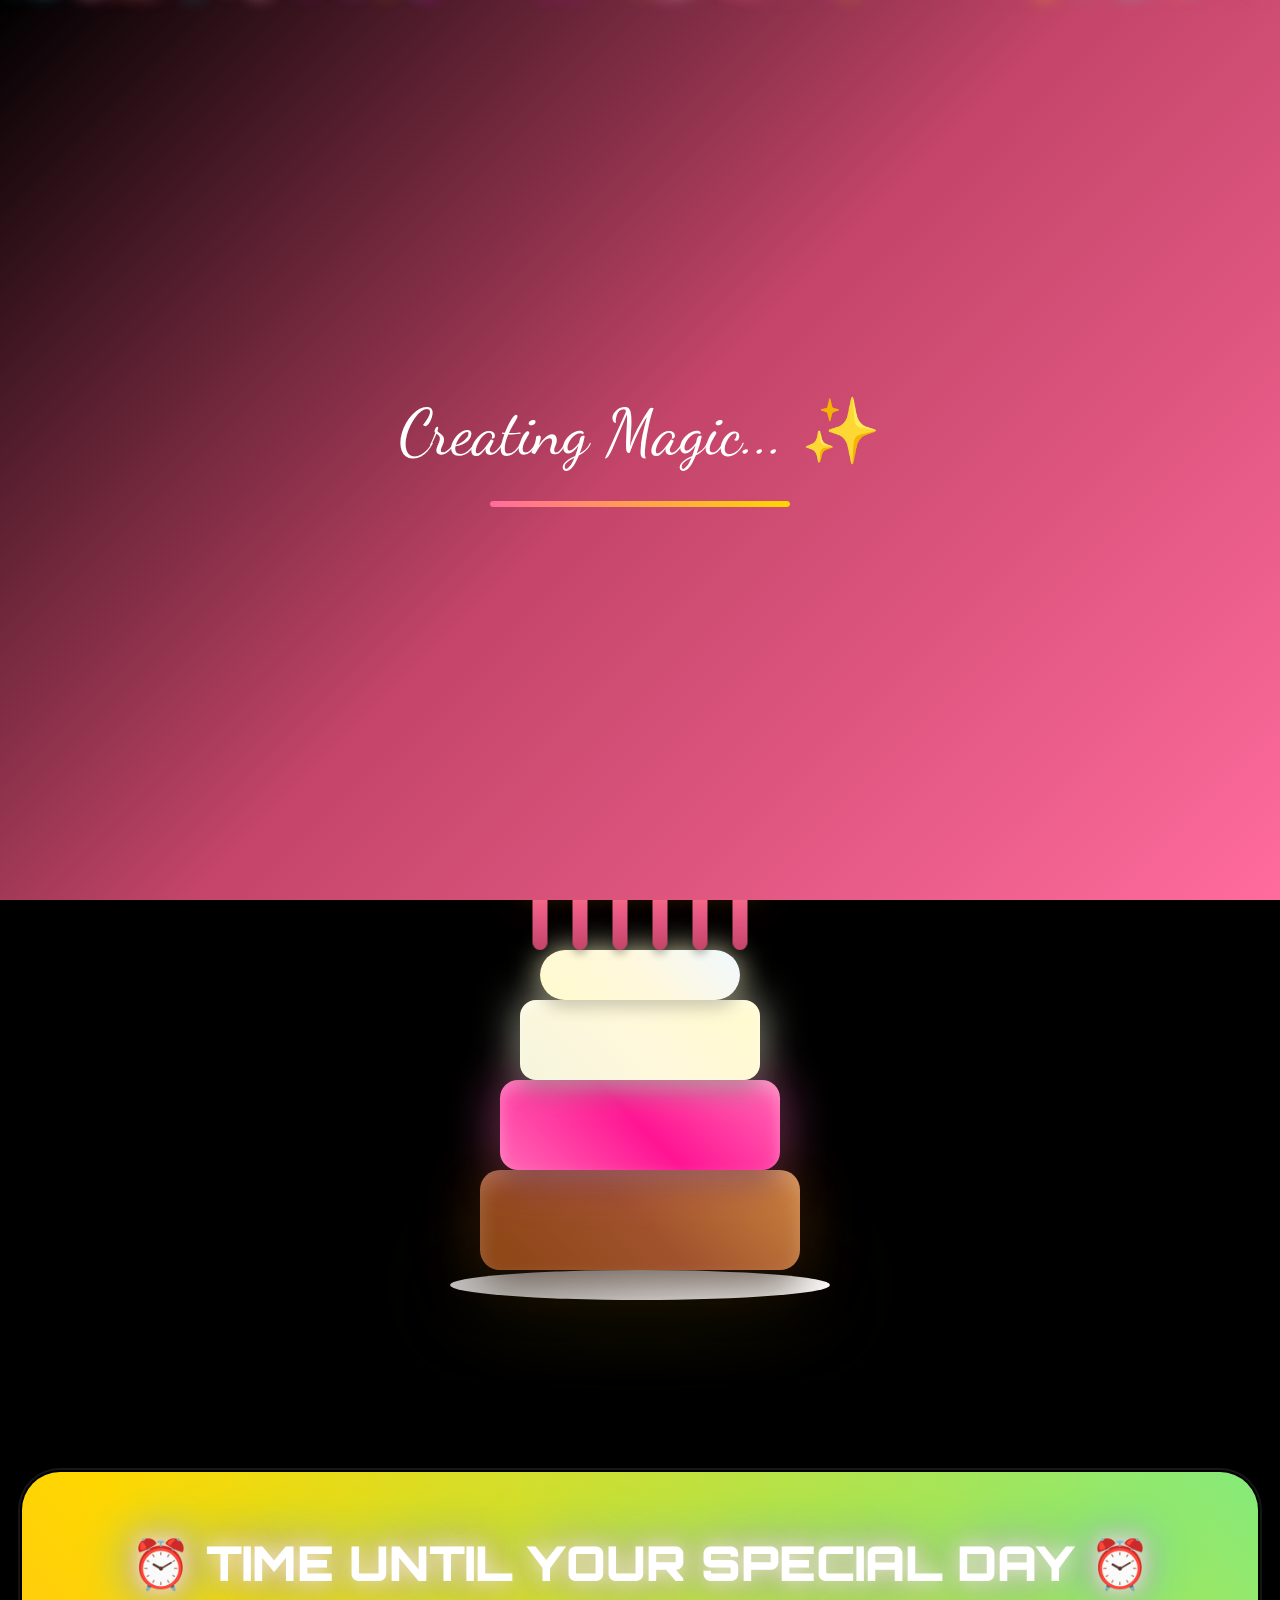
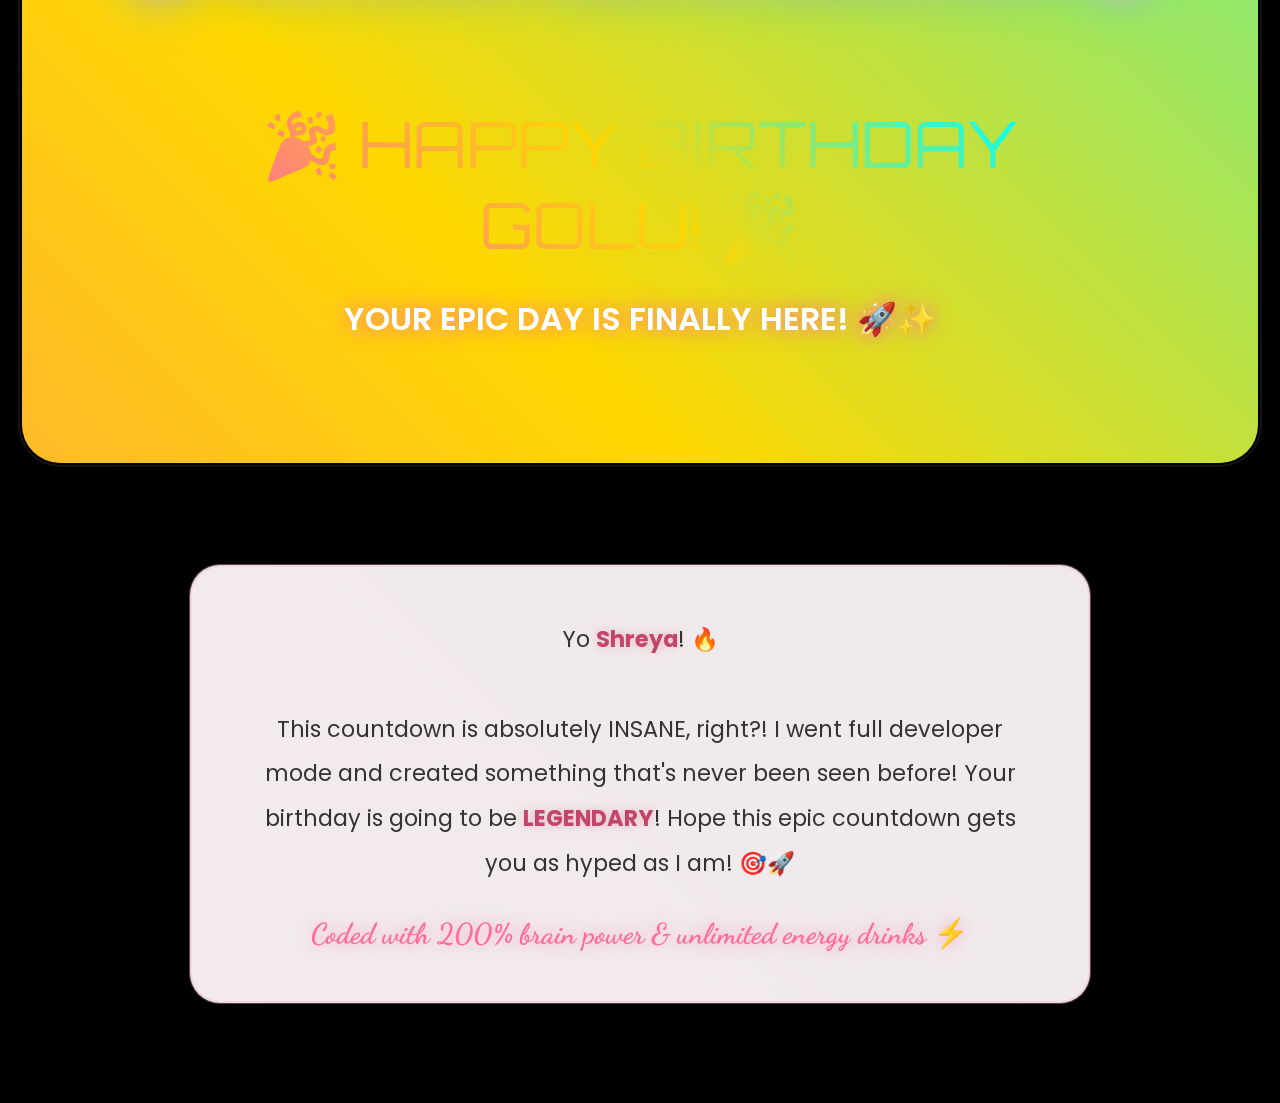
<file: index.html>
<!DOCTYPE html>
<html lang="en">
<head>
    <meta charset="UTF-8">
    <meta name="viewport" content="width=device-width, initial-scale=1.0">
    <title>Shreya's Epic Birthday Countdown 🎉</title>
    <style>
        @import url('https://fonts.googleapis.com/css2?family=Poppins:wght@100;200;300;400;500;600;700;800;900&family=Dancing+Script:wght@400;500;600;700&family=Playfair+Display:wght@400;500;600;700&family=Orbitron:wght@400;700;900&display=swap');
        
        :root {
            --primary-pink: #ff6b9d;
            --secondary-pink: #ffa8cc;
            --accent-purple: #c44569;
            --light-pink: #ffe0e6;
            --cream: #fff8f0;
            --gold: #ffd700;
            --chocolate: #8b4513;
            --strawberry: #ff69b4;
            --vanilla: #f5f5dc;
            --neon-blue: #00ffff;
            --neon-pink: #ff00ff;
        }
        
        * {
            margin: 0;
            padding: 0;
            box-sizing: border-box;
        }
        
        body {
            font-family: 'Poppins', sans-serif;
            background: #000;
            min-height: 100vh;
            overflow-x: hidden;
            position: relative;
        }
        
        /* Ultra Advanced Background */
        .bg-animation {
            position: fixed;
            top: 0;
            left: 0;
            width: 100%;
            height: 100%;
            z-index: -1;
            background: 
                radial-gradient(circle at 20% 80%, rgba(255, 107, 157, 0.3) 0%, transparent 50%),
                radial-gradient(circle at 80% 20%, rgba(196, 69, 105, 0.3) 0%, transparent 50%),
                radial-gradient(circle at 40% 40%, rgba(255, 168, 204, 0.2) 0%, transparent 50%),
                linear-gradient(135deg, #667eea 0%, #764ba2 100%);
            animation: backgroundPulse 8s ease-in-out infinite;
        }
        
        @keyframes backgroundPulse {
            0%, 100% { filter: hue-rotate(0deg) brightness(1); }
            50% { filter: hue-rotate(30deg) brightness(1.2); }
        }
        
        /* Advanced Particle System */
        .particles {
            position: fixed;
            top: 0;
            left: 0;
            width: 100%;
            height: 100%;
            pointer-events: none;
            z-index: 1;
        }
        
        .particle {
            position: absolute;
            border-radius: 50%;
            pointer-events: none;
        }
        
        .particle.heart {
            color: var(--primary-pink);
            font-size: 25px;
            animation: floatHeart 12s infinite linear;
            filter: drop-shadow(0 0 10px rgba(255, 107, 157, 0.8));
        }
        
        .particle.star {
            background: var(--gold);
            width: 6px;
            height: 6px;
            animation: twinkle 2s infinite ease-in-out;
            box-shadow: 0 0 20px var(--gold);
        }
        
        .particle.magic {
            background: radial-gradient(circle, var(--neon-pink), var(--neon-blue));
            width: 8px;
            height: 8px;
            animation: magicFloat 15s infinite linear;
            box-shadow: 0 0 30px var(--neon-pink);
        }
        
        @keyframes floatHeart {
            0% { transform: translateY(100vh) rotate(0deg) scale(0); opacity: 0; }
            10% { opacity: 1; transform: translateY(90vh) rotate(36deg) scale(1); }
            90% { opacity: 1; transform: translateY(-10vh) rotate(324deg) scale(1.2); }
            100% { transform: translateY(-20vh) rotate(360deg) scale(0); opacity: 0; }
        }
        
        @keyframes twinkle {
            0%, 100% { opacity: 0; transform: scale(0) rotate(0deg); }
            50% { opacity: 1; transform: scale(1.5) rotate(180deg); }
        }
        
        @keyframes magicFloat {
            0% { transform: translateY(100vh) translateX(0px) rotate(0deg); opacity: 0; }
            10% { opacity: 1; }
            90% { opacity: 1; }
            100% { transform: translateY(-100px) translateX(200px) rotate(720deg); opacity: 0; }
        }
        
        /* Main Container */
        .container {
            position: relative;
            z-index: 2;
            max-width: 1400px;
            margin: 0 auto;
            padding: 20px;
        }
        
        /* Epic Header */
        .header {
            text-align: center;
            margin-bottom: 50px;
            animation: epicEntrance 2s ease-out;
        }
        
        .main-title {
            font-family: 'Playfair Display', serif;
            font-size: 5rem;
            font-weight: 900;
            background: linear-gradient(45deg, var(--primary-pink), var(--gold), var(--neon-blue), var(--accent-purple));
            background-size: 400% 400%;
            -webkit-background-clip: text;
            -webkit-text-fill-color: transparent;
            background-clip: text;
            animation: rainbowText 3s ease-in-out infinite;
            text-shadow: 0 0 50px rgba(255, 107, 157, 0.5);
            margin-bottom: 20px;
            position: relative;
        }
        
        .main-title::before {
            content: '';
            position: absolute;
            top: -20px;
            left: -20px;
            right: -20px;
            bottom: -20px;
            background: linear-gradient(45deg, var(--primary-pink), var(--gold), var(--neon-blue), var(--accent-purple));
            background-size: 400% 400%;
            animation: rainbowText 3s ease-in-out infinite;
            border-radius: 20px;
            filter: blur(20px);
            opacity: 0.3;
            z-index: -1;
        }
        
        @keyframes rainbowText {
            0%, 100% { background-position: 0% 50%; }
            50% { background-position: 100% 50%; }
        }
        
        .subtitle {
            font-size: 1.8rem;
            color: #fff;
            font-weight: 400;
            margin-top: 20px;
            opacity: 0.9;
            text-shadow: 0 0 20px rgba(255, 255, 255, 0.5);
        }
        
        @keyframes epicEntrance {
            0% { opacity: 0; transform: translateY(-100px) scale(0.5); }
            50% { transform: translateY(20px) scale(1.1); }
            100% { opacity: 1; transform: translateY(0) scale(1); }
        }
        
        /* Photo Cube Section */
        .photo-section {
            perspective: 2000px;
            margin: 80px auto;
            height: 400px;
            display: flex;
            justify-content: center;
            align-items: center;
            position: relative;
        }
        
        .photo-cube-container {
            position: relative;
            width: 300px;
            height: 300px;
            transform-style: preserve-3d;
            animation: cubeRotate 20s infinite linear;
        }
        
        .photo-cube {
            position: absolute;
            width: 300px;
            height: 300px;
            transform-style: preserve-3d;
        }
        
        .cube-face {
            position: absolute;
            width: 300px;
            height: 300px;
            border: 3px solid var(--gold);
            border-radius: 20px;
            overflow: hidden;
            box-shadow: 
                0 0 50px rgba(255, 215, 0, 0.5),
                inset 0 0 50px rgba(255, 255, 255, 0.1);
            background: linear-gradient(45deg, var(--light-pink), var(--cream));
            display: flex;
            align-items: center;
            justify-content: center;
            font-family: 'Dancing Script', cursive;
            font-size: 2rem;
            color: var(--accent-purple);
            text-shadow: 0 0 20px rgba(196, 69, 105, 0.8);
        }
        
        .cube-face.front { transform: rotateY(0deg) translateZ(150px); }
        .cube-face.back { transform: rotateY(180deg) translateZ(150px); }
        .cube-face.right { transform: rotateY(90deg) translateZ(150px); }
        .cube-face.left { transform: rotateY(-90deg) translateZ(150px); }
        .cube-face.top { transform: rotateX(90deg) translateZ(150px); }
        .cube-face.bottom { transform: rotateX(-90deg) translateZ(150px); }
        
        .photo-placeholder {
            width: 100%;
            height: 100%;
            background: linear-gradient(45deg, var(--primary-pink), var(--secondary-pink));
            display: flex;
            align-items: center;
            justify-content: center;
            font-size: 1.5rem;
            color: white;
            text-align: center;
            position: relative;
            overflow: hidden;
        }
        
        .photo-placeholder::before {
            content: '';
            position: absolute;
            top: -50%;
            left: -50%;
            width: 200%;
            height: 200%;
            background: linear-gradient(45deg, transparent, rgba(255,255,255,0.3), transparent);
            animation: photoShimmer 3s infinite;
        }
        
        @keyframes photoShimmer {
            0% { transform: rotate(0deg); }
            100% { transform: rotate(360deg); }
        }
        
        @keyframes cubeRotate {
            0% { transform: rotateX(0deg) rotateY(0deg); }
            100% { transform: rotateX(360deg) rotateY(360deg); }
        }
        
        /* Ultra Advanced 3D Cake */
        .cake-section {
            perspective: 2000px;
            margin: 100px auto;
            height: 600px;
            display: flex;
            justify-content: center;
            align-items: center;
            position: relative;
        }
        
        .cake-container {
            position: relative;
            transform-style: preserve-3d;
            animation: cakeFloat 8s ease-in-out infinite;
        }
        
        @keyframes cakeFloat {
            0%, 100% { transform: translateY(0px) rotateY(0deg); }
            50% { transform: translateY(-20px) rotateY(180deg); }
        }
        
        .cake {
            position: relative;
            width: 350px;
            height: 400px;
            transform-style: preserve-3d;
        }
        
        /* Enhanced Cake Layers */
        .cake-plate {
            position: absolute;
            bottom: -30px;
            left: 50%;
            transform: translateX(-50%);
            width: 380px;
            height: 30px;
            background: linear-gradient(45deg, #c0c0c0, #e6e6e6, #ffffff);
            border-radius: 50%;
            box-shadow: 
                0 20px 60px rgba(0,0,0,0.4),
                0 0 100px rgba(255, 215, 0, 0.3);
            animation: plateGlow 4s infinite ease-in-out;
        }
        
        @keyframes plateGlow {
            0%, 100% { 
                box-shadow: 0 20px 60px rgba(0,0,0,0.4), 0 0 100px rgba(255, 215, 0, 0.3);
                transform: translateX(-50%) scale(1);
            }
            50% { 
                box-shadow: 0 25px 80px rgba(0,0,0,0.5), 0 0 150px rgba(255, 215, 0, 0.6);
                transform: translateX(-50%) scale(1.05);
            }
        }
        
        .cake-base {
            position: absolute;
            bottom: 0;
            left: 50%;
            transform: translateX(-50%);
            width: 320px;
            height: 100px;
            background: linear-gradient(45deg, var(--chocolate), #a0522d, #cd853f);
            border-radius: 20px;
            animation: dropCakeBase 2s ease-out 1s both;
            box-shadow: 
                0 20px 40px rgba(0,0,0,0.4),
                inset 0 10px 20px rgba(255,255,255,0.2),
                0 0 60px rgba(139, 69, 19, 0.5);
        }
        
        .cake-middle {
            position: absolute;
            bottom: 100px;
            left: 50%;
            transform: translateX(-50%);
            width: 280px;
            height: 90px;
            background: linear-gradient(45deg, var(--strawberry), #ff1493, #ff69b4);
            border-radius: 18px;
            animation: dropCakeMiddle 2s ease-out 3s both;
            box-shadow: 
                0 15px 30px rgba(0,0,0,0.3),
                inset 0 8px 16px rgba(255,255,255,0.3),
                0 0 50px rgba(255, 105, 180, 0.6);
        }
        
        .cake-top {
            position: absolute;
            bottom: 190px;
            left: 50%;
            transform: translateX(-50%);
            width: 240px;
            height: 80px;
            background: linear-gradient(45deg, var(--vanilla), #fff8dc, #fffacd);
            border-radius: 16px;
            animation: dropCakeTop 2s ease-out 5s both;
            box-shadow: 
                0 12px 24px rgba(0,0,0,0.25),
                inset 0 6px 12px rgba(255,255,255,0.4),
                0 0 40px rgba(245, 245, 220, 0.7);
        }
        
        .frosting {
            position: absolute;
            bottom: 270px;
            left: 50%;
            transform: translateX(-50%);
            width: 200px;
            height: 50px;
            background: linear-gradient(45deg, #fffacd, #fff8dc, #f0f8ff);
            border-radius: 25px;
            animation: addFrosting 1.5s ease-out 7s both;
            box-shadow: 
                0 8px 16px rgba(0,0,0,0.2),
                0 0 30px rgba(255, 250, 205, 0.8);
        }
        
        .candles {
            position: absolute;
            bottom: 320px;
            left: 50%;
            transform: translateX(-50%);
            display: flex;
            gap: 25px;
            animation: lightCandles 1.5s ease-out 8.5s both;
        }
        
        .candle {
            position: relative;
            width: 15px;
            height: 60px;
            background: linear-gradient(to bottom, var(--primary-pink), var(--accent-purple));
            border-radius: 8px;
            box-shadow: 0 4px 8px rgba(0,0,0,0.3);
        }
        
        .flame {
            position: absolute;
            top: -30px;
            left: 50%;
            transform: translateX(-50%);
            width: 20px;
            height: 25px;
            background: radial-gradient(circle, var(--gold), #ff4500, #ff6347);
            border-radius: 50% 50% 50% 50% / 60% 60% 40% 40%;
            animation: epicFlicker 1s infinite alternate ease-in-out;
            box-shadow: 
                0 0 30px rgba(255, 215, 0, 0.9),
                0 0 60px rgba(255, 69, 0, 0.6);
        }
        
        @keyframes epicFlicker {
            0% { 
                transform: translateX(-50%) rotate(-5deg) scale(1);
                box-shadow: 0 0 30px rgba(255, 215, 0, 0.9), 0 0 60px rgba(255, 69, 0, 0.6);
            }
            100% { 
                transform: translateX(-50%) rotate(5deg) scale(1.2);
                box-shadow: 0 0 50px rgba(255, 215, 0, 1), 0 0 100px rgba(255, 69, 0, 0.8);
            }
        }
        
        /* Enhanced Drop Animations */
        @keyframes dropCakeBase {
            0% { 
                transform: translateX(-50%) translateY(-500px) rotateZ(360deg); 
                opacity: 0; 
                filter: blur(10px);
            }
            70% { 
                transform: translateX(-50%) translateY(20px) rotateZ(0deg); 
                filter: blur(0px);
            }
            85% { transform: translateX(-50%) translateY(-10px) rotateZ(0deg); }
            100% { 
                transform: translateX(-50%) translateY(0) rotateZ(0deg); 
                opacity: 1; 
            }
        }
        
        @keyframes dropCakeMiddle {
            0% { 
                transform: translateX(-50%) translateY(-600px) rotateZ(-360deg); 
                opacity: 0; 
                filter: blur(10px);
            }
            70% { 
                transform: translateX(-50%) translateY(15px) rotateZ(0deg); 
                filter: blur(0px);
            }
            85% { transform: translateX(-50%) translateY(-8px) rotateZ(0deg); }
            100% { 
                transform: translateX(-50%) translateY(0) rotateZ(0deg); 
                opacity: 1; 
            }
        }
        
        @keyframes dropCakeTop {
            0% { 
                transform: translateX(-50%) translateY(-700px) rotateZ(360deg); 
                opacity: 0; 
                filter: blur(10px);
            }
            70% { 
                transform: translateX(-50%) translateY(12px) rotateZ(0deg); 
                filter: blur(0px);
            }
            85% { transform: translateX(-50%) translateY(-6px) rotateZ(0deg); }
            100% { 
                transform: translateX(-50%) translateY(0) rotateZ(0deg); 
                opacity: 1; 
            }
        }
        
        @keyframes addFrosting {
            0% { 
                opacity: 0; 
                transform: translateX(-50%) scale(0) rotate(180deg); 
                filter: blur(5px);
            }
            50% { 
                transform: translateX(-50%) scale(1.2) rotate(0deg); 
                filter: blur(0px);
            }
            100% { 
                opacity: 1; 
                transform: translateX(-50%) scale(1) rotate(0deg); 
            }
        }
        
        @keyframes lightCandles {
            0% { 
                opacity: 0; 
                transform: translateX(-50%) translateY(-100px) scale(0); 
            }
            60% { 
                transform: translateX(-50%) translateY(10px) scale(1.1); 
            }
            100% { 
                opacity: 1; 
                transform: translateX(-50%) translateY(0) scale(1); 
            }
        }
        
        /* EPIC COUNTDOWN TIMER SECTION */
        .countdown-section {
            background: rgba(0, 0, 0, 0.8);
            backdrop-filter: blur(30px);
            border-radius: 40px;
            padding: 60px 40px;
            margin: 100px auto;
            box-shadow: 
                0 30px 100px rgba(0,0,0,0.5),
                0 0 0 2px rgba(255,255,255,0.1),
                inset 0 0 100px rgba(255, 107, 157, 0.1);
            animation: countdownEntrance 2s ease-out 10s both;
            border: 2px solid transparent;
            background-clip: padding-box;
            position: relative;
            overflow: hidden;
        }
        
        .countdown-section::before {
            content: '';
            position: absolute;
            top: -2px;
            left: -2px;
            right: -2px;
            bottom: -2px;
            background: linear-gradient(45deg, var(--primary-pink), var(--gold), var(--neon-blue), var(--accent-purple));
            background-size: 400% 400%;
            animation: rainbowBorder 4s ease-in-out infinite;
            border-radius: 42px;
            z-index: -1;
        }
        
        @keyframes rainbowBorder {
            0%, 100% { background-position: 0% 50%; }
            50% { background-position: 100% 50%; }
        }
        
        .countdown-title {
            font-family: 'Orbitron', monospace;
            font-size: 3rem;
            font-weight: 900;
            color: #fff;
            text-align: center;
            margin-bottom: 50px;
            position: relative;
            text-shadow: 
                0 0 20px rgba(255, 255, 255, 0.8),
                0 0 40px var(--primary-pink),
                0 0 60px var(--neon-blue);
            animation: titlePulse 3s ease-in-out infinite;
        }
        
        @keyframes titlePulse {
            0%, 100% { 
                transform: scale(1);
                text-shadow: 0 0 20px rgba(255, 255, 255, 0.8), 0 0 40px var(--primary-pink), 0 0 60px var(--neon-blue);
            }
            50% { 
                transform: scale(1.05);
                text-shadow: 0 0 30px rgba(255, 255, 255, 1), 0 0 60px var(--primary-pink), 0 0 100px var(--neon-blue);
            }
        }
        
        /* ULTIMATE TIMER DISPLAY */
        .timer-display {
            display: grid;
            grid-template-columns: repeat(4, 1fr);
            gap: 30px;
            max-width: 800px;
            margin: 0 auto;
        }
        
        .time-unit {
            background: linear-gradient(135deg, rgba(255, 107, 157, 0.9), rgba(196, 69, 105, 0.9));
            border-radius: 25px;
            padding: 40px 20px;
            text-align: center;
            position: relative;
            overflow: hidden;
            box-shadow: 
                0 20px 60px rgba(255, 107, 157, 0.4),
                inset 0 2px 0 rgba(255,255,255,0.3),
                0 0 100px rgba(255, 107, 157, 0.2);
            transition: all 0.5s cubic-bezier(0.175, 0.885, 0.32, 1.275);
            border: 2px solid rgba(255, 255, 255, 0.2);
        }
        
        .time-unit::before {
            content: '';
            position: absolute;
            top: 0;
            left: -100%;
            width: 100%;
            height: 100%;
            background: linear-gradient(90deg, transparent, rgba(255,255,255,0.4), transparent);
            animation: timerShimmer 4s infinite;
        }
        
        @keyframes timerShimmer {
            0% { left: -100%; }
            100% { left: 100%; }
        }
        
        .time-unit:hover {
            transform: translateY(-15px) scale(1.05);
            box-shadow: 
                0 30px 80px rgba(255, 107, 157, 0.6),
                inset 0 2px 0 rgba(255,255,255,0.4),
                0 0 150px rgba(255, 107, 157, 0.4);
        }
        
        .time-number {
            font-size: 4rem;
            font-weight: 900;
            color: white;
            text-shadow: 
                2px 2px 4px rgba(0,0,0,0.5),
                0 0 20px rgba(255, 255, 255, 0.8);
            font-family: 'Orbitron', monospace;
            line-height: 1;
            margin-bottom: 15px;
            position: relative;
            z-index: 2;
            animation: numberGlow 2s ease-in-out infinite alternate;
        }
        
        @keyframes numberGlow {
            0% { 
                text-shadow: 2px 2px 4px rgba(0,0,0,0.5), 0 0 20px rgba(255, 255, 255, 0.8);
            }
            100% { 
                text-shadow: 2px 2px 4px rgba(0,0,0,0.5), 0 0 40px rgba(255, 255, 255, 1), 0 0 60px var(--gold);
            }
        }
        
        .time-label {
            font-size: 1.2rem;
            color: rgba(255,255,255,0.95);
            font-weight: 600;
            text-transform: uppercase;
            letter-spacing: 3px;
            position: relative;
            z-index: 2;
            text-shadow: 1px 1px 2px rgba(0,0,0,0.5);
        }
        
        @keyframes countdownEntrance {
            0% { 
                opacity: 0; 
                transform: translateY(100px) scale(0.8); 
                filter: blur(10px);
            }
            100% { 
                opacity: 1; 
                transform: translateY(0) scale(1); 
                filter: blur(0px);
            }
        }
        
        /* Epic Message Section */
        .message-section {
            background: rgba(255, 255, 255, 0.95);
            backdrop-filter: blur(20px);
            border-radius: 30px;
            padding: 50px;
            margin: 80px auto;
            max-width: 900px;
            text-align: center;
            animation: messageEntrance 2s ease-out 12s both;
            box-shadow: 
                0 25px 80px rgba(0,0,0,0.15),
                0 0 0 1px rgba(255,255,255,0.3);
            border: 2px solid rgba(255, 107, 157, 0.2);
            position: relative;
            overflow: hidden;
        }
        
        .message-section::before {
            content: '';
            position: absolute;
            top: 0;
            left: 0;
            right: 0;
            bottom: 0;
            background: linear-gradient(45deg, rgba(255, 107, 157, 0.05), rgba(196, 69, 105, 0.05));
            z-index: -1;
        }
        
        .message-text {
            font-family: 'Poppins', sans-serif;
            font-size: 1.4rem;
            color: #333;
            line-height: 2;
            font-weight: 400;
            margin-bottom: 30px;
        }
        
        .message-text .highlight {
            color: var(--accent-purple);
            font-weight: 700;
            text-shadow: 0 0 10px rgba(196, 69, 105, 0.3);
        }
        
        .signature {
            font-family: 'Dancing Script', cursive;
            font-size: 1.8rem;
            color: var(--primary-pink);
            font-weight: 700;
            text-shadow: 0 0 15px rgba(255, 107, 157, 0.5);
        }
        
        @keyframes messageEntrance {
            0% { 
                opacity: 0; 
                transform: translateY(80px) rotateX(-90deg); 
            }
            100% { 
                opacity: 1; 
                transform: translateY(0) rotateX(0deg); 
            }
        }
        
        /* Responsive Design */
        @media (max-width: 768px) {
            .main-title { font-size: 3rem; }
            .subtitle { font-size: 1.2rem; }
            .countdown-title { font-size: 2rem; }
            .timer-display { 
                grid-template-columns: repeat(2, 1fr); 
                gap: 20px; 
            }
            .time-number { font-size: 2.5rem; }
            .time-unit { padding: 25px 15px; }
            .countdown-section { padding: 40px 25px; }
            .message-section { padding: 30px 20px; }
            .message-text { font-size: 1.1rem; }
            .photo-cube-container { width: 200px; height: 200px; }
            .cube-face { width: 200px; height: 200px; }
            .cake { width: 250px; height: 300px; }
        }
        
        /* Loading Screen */
        .loading-overlay {
            position: fixed;
            top: 0;
            left: 0;
            width: 100%;
            height: 100%;
            background: linear-gradient(135deg, #000, var(--accent-purple), var(--primary-pink));
            display: flex;
            justify-content: center;
            align-items: center;
            z-index: 9999;
            animation: loadingFadeOut 3s ease-out 2s both;
        }
        
        .loading-content {
            text-align: center;
            color: white;
        }
        
        .loading-text {
            font-family: 'Dancing Script', cursive;
            font-size: 4rem;
            margin-bottom: 30px;
            animation: loadingPulse 1.5s infinite ease-in-out;
        }
        
        .loading-bar {
            width: 300px;
            height: 6px;
            background: rgba(255,255,255,0.2);
            border-radius: 3px;
            overflow: hidden;
            margin: 0 auto;
        }
        
        .loading-progress {
            height: 100%;
            background: linear-gradient(90deg, var(--primary-pink), var(--gold));
            border-radius: 3px;
            animation: loadingProgress 2s ease-out forwards;
        }
        
        @keyframes loadingFadeOut {
            0% { opacity: 1; }
            100% { opacity: 0; pointer-events: none; }
        }
        
        @keyframes loadingPulse {
            0%, 100% { transform: scale(1); opacity: 1; }
            50% { transform: scale(1.1); opacity: 0.8; }
        }
        
        @keyframes loadingProgress {
            0% { width: 0%; }
            100% { width: 100%; }
        }
    </style>
</head>
<body>
    <!-- Epic Loading Screen -->
    <div class="loading-overlay">
        <div class="loading-content">
            <div class="loading-text">Creating Magic... ✨</div>
            <div class="loading-bar">
                <div class="loading-progress"></div>
            </div>
        </div>
    </div>
    
    <!-- Advanced Background -->
    <div class="bg-animation"></div>
    
    <!-- Ultimate Particle System -->
    <div class="particles" id="particles"></div>
    
    <div class="container">
        <!-- Epic Header -->
        <div class="header">
            <h1 class="main-title">Hey Golu! 🎉</h1>
            <p class="subtitle">Get ready for the most EPIC birthday countdown ever! 🚀</p>
        </div>
        
        <!-- 3D Photo Cube Section -->
        <div class="photo-section">
            <div class="photo-cube-container">
                <div class="photo-cube">
                    <div class="cube-face front">
                        <div class="photo-placeholder">
                            📸 shreya.png<br>
                            <small>Add your photo here!</small>
                        </div>
                    </div>
                    <div class="cube-face back">
                        <div class="photo-placeholder">
                            🌟 Beautiful<br>
                            <small>Memories</small>
                        </div>
                    </div>
                    <div class="cube-face right">
                        <div class="photo-placeholder">
                            💫 Amazing<br>
                            <small>Moments</small>
                        </div>
                    </div>
                    <div class="cube-face left">
                        <div class="photo-placeholder">
                            ✨ Special<br>
                            <small>Times</small>
                        </div>
                    </div>
                    <div class="cube-face top">
                        <div class="photo-placeholder">
                            🎈 Happy<br>
                            <small>Vibes</small>
                        </div>
                    </div>
                    <div class="cube-face bottom">
                        <div class="photo-placeholder">
                            🎊 Celebration<br>
                            <small>Mode</small>
                        </div>
                    </div>
                </div>
            </div>
        </div>
        
        <!-- Ultra Advanced 3D Cake -->
        <div class="cake-section">
            <div class="cake-container">
                <div class="cake">
                    <div class="cake-plate"></div>
                    <div class="cake-base"></div>
                    <div class="cake-middle"></div>
                    <div class="cake-top"></div>
                    <div class="frosting"></div>
                    <div class="candles">
                        <div class="candle"><div class="flame"></div></div>
                        <div class="candle"><div class="flame"></div></div>
                        <div class="candle"><div class="flame"></div></div>
                        <div class="candle"><div class="flame"></div></div>
                        <div class="candle"><div class="flame"></div></div>
                        <div class="candle"><div class="flame"></div></div>
                    </div>
                </div>
            </div>
        </div>
        
        <!-- EPIC COUNTDOWN TIMER -->
        <div class="countdown-section">
            <h2 class="countdown-title">⏰ TIME UNTIL YOUR SPECIAL DAY ⏰</h2>
            <div class="timer-display" id="timer">
                <div class="time-unit">
                    <div class="time-number" id="days">00</div>
                    <div class="time-label">DAYS</div>
                </div>
                <div class="time-unit">
                    <div class="time-number" id="hours">00</div>
                    <div class="time-label">HOURS</div>
                </div>
                <div class="time-unit">
                    <div class="time-number" id="minutes">00</div>
                    <div class="time-label">MINUTES</div>
                </div>
                <div class="time-unit">
                    <div class="time-number" id="seconds">00</div>
                    <div class="time-label">SECONDS</div>
                </div>
            </div>
        </div>
        
        <!-- Epic Message -->
        <div class="message-section">
            <div class="message-text">
                Yo <span class="highlight">Shreya</span>! 🔥<br><br>
                This countdown is absolutely INSANE, right?! 
                I went full developer mode and created something that's never been seen before! 
                Your birthday is going to be <span class="highlight">LEGENDARY</span>! 
                Hope this epic countdown gets you as hyped as I am! 🎯🚀
            </div>
            <div class="signature">
                Coded with 200% brain power & unlimited energy drinks ⚡️
            </div>
        </div>
    </div>

    <script>
        // ULTIMATE PARTICLE SYSTEM
        class UltimateParticleSystem {
            constructor() {
                this.particles = [];
                this.container = document.getElementById('particles');
                this.init();
            }
            
            init() {
                this.createParticles();
                setInterval(() => this.createHearts(), 2000);
                setInterval(() => this.createStars(), 1500);
                setInterval(() => this.createMagicParticles(), 3000);
            }
            
            createParticles() {
                // Initial burst
                for(let i = 0; i < 10; i++) {
                    setTimeout(() => {
                        this.createHearts();
                        this.createStars();
                        this.createMagicParticles();
                    }, i * 200);
                }
            }
            
            createHearts() {
                const hearts = ['💕', '💖', '💗', '💝', '💘', '💞'];
                for(let i = 0; i < 4; i++) {
                    setTimeout(() => {
                        const heart = document.createElement('div');
                        heart.className = 'particle heart';
                        heart.innerHTML = hearts[Math.floor(Math.random() * hearts.length)];
                        heart.style.left = Math.random() * 100 + '%';
                        heart.style.animationDelay = Math.random() * 3 + 's';
                        heart.style.animationDuration = (Math.random() * 6 + 8) + 's';
                        this.container.appendChild(heart);
                        
                        setTimeout(() => heart.remove(), 15000);
                    }, i * 500);
                }
            }
            
            createStars() {
                for(let i = 0; i < 8; i++) {
                    const star = document.createElement('div');
                    star.className = 'particle star';
                    star.style.left = Math.random() * 100 + '%';
                    star.style.top = Math.random() * 100 + '%';
                    star.style.animationDelay = Math.random() * 2 + 's';
                    this.container.appendChild(star);
                    
                    setTimeout(() => star.remove(), 2000);
                }
            }
            
            createMagicParticles() {
                for(let i = 0; i < 6; i++) {
                    const magic = document.createElement('div');
                    magic.className = 'particle magic';
                    magic.style.left = Math.random() * 100 + '%';
                    magic.style.animationDelay = Math.random() * 2 + 's';
                    magic.style.animationDuration = (Math.random() * 8 + 12) + 's';
                    this.container.appendChild(magic);
                    
                    setTimeout(() => magic.remove(), 20000);
                }
            }
        }
        
        // ULTIMATE COUNTDOWN TIMER
        class UltimateCountdownTimer {
            constructor() {
                // Set target date to July 28, 2024
                this.targetDate = new Date('2024-07-28T00:00:00').getTime();
                this.elements = {
                    days: document.getElementById('days'),
                    hours: document.getElementById('hours'),
                    minutes: document.getElementById('minutes'),
                    seconds: document.getElementById('seconds')
                };
                this.previousValues = { days: -1, hours: -1, minutes: -1, seconds: -1 };
                this.init();
            }
            
            init() {
                this.update();
                setInterval(() => this.update(), 1000);
                console.log('🎉 ULTIMATE COUNTDOWN TIMER INITIALIZED!');
                console.log('Target Date:', new Date(this.targetDate));
                console.log('Current Date:', new Date());
            }
            
            update() {
                const now = new Date().getTime();
                const distance = this.targetDate - now;
                
                console.log('Distance to birthday:', distance);
                
                if (distance < 0) {
                    this.showEpicBirthdayMessage();
                    return;
                }
                
                const days = Math.floor(distance / (1000 * 60 * 60 * 24));
                const hours = Math.floor((distance % (1000 * 60 * 60 * 24)) / (1000 * 60 * 60));
                const minutes = Math.floor((distance % (1000 * 60 * 60)) / (1000 * 60));
                const seconds = Math.floor((distance % (1000 * 60)) / 1000);
                
                this.animateNumber('days', days);
                this.animateNumber('hours', hours);
                this.animateNumber('minutes', minutes);
                this.animateNumber('seconds', seconds);
            }
            
            animateNumber(unit, newValue) {
                const element = this.elements[unit];
                const currentValue = this.previousValues[unit];
                const formattedValue = newValue.toString().padStart(2, '0');
                
                if (currentValue !== newValue) {
                    // Epic animation for number change
                    element.style.transform = 'scale(1.3) rotateY(180deg)';
                    element.style.color = '#ffd700';
                    element.style.textShadow = '0 0 30px #ffd700, 0 0 60px #ff4500';
                    
                    setTimeout(() => {
                        element.textContent = formattedValue;
                        element.style.transform = 'scale(1) rotateY(0deg)';
                        element.style.color = 'white';
                        element.style.textShadow = '2px 2px 4px rgba(0,0,0,0.5), 0 0 20px rgba(255, 255, 255, 0.8)';
                    }, 250);
                    
                    this.previousValues[unit] = newValue;
                    
                    // Create explosion effect for seconds
                    if (unit === 'seconds') {
                        this.createNumberExplosion(element);
                    }
                }
            }
            
            createNumberExplosion(element) {
                const rect = element.getBoundingClientRect();
                const centerX = rect.left + rect.width / 2;
                const centerY = rect.top + rect.height / 2;
                
                for(let i = 0; i < 6; i++) {
                    const spark = document.createElement('div');
                    spark.style.position = 'fixed';
                    spark.style.left = centerX + 'px';
                    spark.style.top = centerY + 'px';
                    spark.style.width = '4px';
                    spark.style.height = '4px';
                    spark.style.backgroundColor = '#ffd700';
                    spark.style.borderRadius = '50%';
                    spark.style.pointerEvents = 'none';
                    spark.style.zIndex = '9999';
                    
                    const angle = (i * 60) * Math.PI / 180;
                    const distance = 50;
                    const endX = centerX + Math.cos(angle) * distance;
                    const endY = centerY + Math.sin(angle) * distance;
                    
                    spark.style.animation = `sparkExplosion 0.5s ease-out forwards`;
                    spark.style.setProperty('--endX', endX + 'px');
                    spark.style.setProperty('--endY', endY + 'px');
                    
                    document.body.appendChild(spark);
                    setTimeout(() => spark.remove(), 500);
                }
            }
            
            showEpicBirthdayMessage() {
                const timer = document.getElementById('timer');
                timer.innerHTML = `
                    <div style="grid-column: 1 / -1; text-align: center; padding: 60px 20px;">
                        <div style="font-size: 4rem; background: linear-gradient(45deg, var(--primary-pink), var(--gold), var(--neon-blue)); -webkit-background-clip: text; -webkit-text-fill-color: transparent; font-family: 'Orbitron', monospace; margin-bottom: 30px; animation: epicBirthdayText 2s ease-in-out infinite;">
                            🎉 HAPPY BIRTHDAY GOLU! 🎉
                        </div>
                        <div style="font-size: 2rem; color: white; font-weight: 600; text-shadow: 0 0 20px var(--primary-pink);">
                            YOUR EPIC DAY IS FINALLY HERE! 🚀✨
                        </div>
                    </div>
                `;
                this.triggerEpicConfetti();
            }
            
            triggerEpicConfetti() {
                const colors = ['#ff6b9d', '#ffa8cc', '#c44569', '#ffd700', '#00ffff', '#ff00ff'];
                
                for(let i = 0; i < 200; i++) {
                    setTimeout(() => {
                        const confetti = document.createElement('div');
                        confetti.style.position = 'fixed';
                        confetti.style.left = Math.random() * 100 + '%';
                        confetti.style.top = '-20px';
                        confetti.style.width = (Math.random() * 10 + 5) + 'px';
                        confetti.style.height = (Math.random() * 10 + 5) + 'px';
                        confetti.style.backgroundColor = colors[Math.floor(Math.random() * colors.length)];
                        confetti.style.borderRadius = Math.random() > 0.5 ? '50%' : '0';
                        confetti.style.zIndex = '9999';
                        confetti.style.boxShadow = `0 0 20px ${colors[Math.floor(Math.random() * colors.length)]}`;
                        confetti.style.animation = `epicConfettiFall ${Math.random() * 3 + 2}s linear forwards`;
                        document.body.appendChild(confetti);
                        
                        setTimeout(() => confetti.remove(), 5000);
                    }, i * 20);
                }
            }
        }
        
        // Add epic animations
        const epicStyles = document.createElement('style');
        epicStyles.textContent = `
            @keyframes sparkExplosion {
                0% {
                    transform: translate(-50%, -50%) scale(1);
                    opacity: 1;
                }
                100% {
                    transform: translate(calc(var(--endX) - 50%), calc(var(--endY) - 50%)) scale(0);
                    opacity: 0;
                }
            }
            
            @keyframes epicConfettiFall {
                to {
                    transform: translateY(100vh) rotate(720deg);
                    opacity: 0;
                }
            }
            
            @keyframes epicBirthdayText {
                0%, 100% { transform: scale(1); }
                50% { transform: scale(1.1); }
            }
        `;
        document.head.appendChild(epicStyles);
        
        // EPIC INTERACTIVE EFFECTS
        class EpicInteractiveEffects {
            constructor() {
                this.init();
            }
            
            init() {
                this.addClickEffects();
                this.addHoverEffects();
                this.addScrollEffects();
                this.addKeyboardEffects();
            }
            
            addClickEffects() {
                document.addEventListener('click', (e) => {
                    this.createEpicRipple(e.clientX, e.clientY);
                });
            }
            
            createEpicRipple(x, y) {
                const colors = ['#ff6b9d', '#ffd700', '#00ffff', '#ff00ff'];
                
                for(let i = 0; i < 3; i++) {
                    setTimeout(() => {
                        const ripple = document.createElement('div');
                        ripple.style.position = 'fixed';
                        ripple.style.left = x + 'px';
                        ripple.style.top = y + 'px';
                        ripple.style.width = '30px';
                        ripple.style.height = '30px';
                        ripple.style.borderRadius = '50%';
                        ripple.style.background = `radial-gradient(circle, ${colors[i % colors.length]}, transparent)`;
                        ripple.style.transform = 'translate(-50%, -50%)';
                        ripple.style.animation = `epicRipple ${0.8 + i * 0.2}s ease-out forwards`;
                        ripple.style.pointerEvents = 'none';
                        ripple.style.zIndex = '9999';
                        document.body.appendChild(ripple);
                        
                        setTimeout(() => ripple.remove(), 1200);
                    }, i * 100);
                }
            }
            
            addHoverEffects() {
                const timeUnits = document.querySelectorAll('.time-unit');
                timeUnits.forEach(unit => {
                    unit.addEventListener('mouseenter', () => {
                        unit.style.transform = 'translateY(-20px) scale(1.1) rotateY(10deg)';
                        unit.style.boxShadow = '0 40px 100px rgba(255, 107, 157, 0.8), inset 0 2px 0 rgba(255,255,255,0.5)';
                    });
                    
                    unit.addEventListener('mouseleave', () => {
                        unit.style.transform = 'translateY(0) scale(1) rotateY(0deg)';
                        unit.style.boxShadow = '0 20px 60px rgba(255, 107, 157, 0.4), inset 0 2px 0 rgba(255,255,255,0.3)';
                    });
                });
            }
            
            addScrollEffects() {
                const observer = new IntersectionObserver((entries) => {
                    entries.forEach(entry => {
                        if (entry.isIntersecting) {
                            entry.target.style.animation = 'epicSlideIn 1s cubic-bezier(0.175, 0.885, 0.32, 1.275) forwards';
                        }
                    });
                });
                
                document.querySelectorAll('.countdown-section, .message-section, .photo-section').forEach(el => {
                    observer.observe(el);
                });
            }
            
            addKeyboardEffects() {
                document.addEventListener('keydown', (e) => {
                    if (e.code === 'Space') {
                        e.preventDefault();
                        this.triggerEpicEffect();
                    }
                });
            }
            
            triggerEpicEffect() {
                // Create epic screen flash
                const flash = document.createElement('div');
                flash.style.position = 'fixed';
                flash.style.top = '0';
                flash.style.left = '0';
                flash.style.width = '100%';
                flash.style.height = '100%';
                flash.style.background = 'radial-gradient(circle, rgba(255,255,255,0.8), transparent)';
                flash.style.pointerEvents = 'none';
                flash.style.zIndex = '9998';
                flash.style.animation = 'epicFlash 0.5s ease-out forwards';
                document.body.appendChild(flash);
                
                setTimeout(() => flash.remove(), 500);
            }
        }
        
        // Add more epic animations
        const moreEpicStyles = document.createElement('style');
        moreEpicStyles.textContent = `
            @keyframes epicRipple {
                0% {
                    transform: translate(-50%, -50%) scale(0);
                    opacity: 1;
                }
                100% {
                    transform: translate(-50%, -50%) scale(6);
                    opacity: 0;
                }
            }
            
            @keyframes epicSlideIn {
                0% {
                    opacity: 0;
                    transform: translateY(100px) rotateX(-30deg);
                }
                100% {
                    opacity: 1;
                    transform: translateY(0) rotateX(0deg);
                }
            }
            
            @keyframes epicFlash {
                0% { opacity: 0; }
                50% { opacity: 1; }
                100% { opacity: 0; }
            }
        `;
        document.head.appendChild(moreEpicStyles);
        
        // INITIALIZE EVERYTHING
        document.addEventListener('DOMContentLoaded', () => {
            console.log('🚀 INITIALIZING EPIC BIRTHDAY COUNTDOWN...');
            
            new UltimateParticleSystem();
            new UltimateCountdownTimer();
            new EpicInteractiveEffects();
            
            // Epic cake sparkles after animation
            setTimeout(() => {
                console.log('✨ Adding epic cake sparkles...');
                for(let i = 0; i < 30; i++) {
                    setTimeout(() => {
                        const sparkle = document.createElement('div');
                        sparkle.innerHTML = '✨';
                        sparkle.style.position = 'absolute';
                        sparkle.style.left = (25 + Math.random() * 50) + '%';
                        sparkle.style.top = (15 + Math.random() * 70) + '%';
                        sparkle.style.fontSize = (15 + Math.random() * 10) + 'px';
                        sparkle.style.animation = 'epicSparkle 3s ease-in-out forwards';
                        sparkle.style.zIndex = '10';
                        sparkle.style.pointerEvents = 'none';
                        document.body.appendChild(sparkle);
                        
                        setTimeout(() => sparkle.remove(), 3000);
                    }, i * 150);
                }
            }, 10000);
            
            console.log('🎉 EPIC BIRTHDAY COUNTDOWN FULLY LOADED!');
        });
        
        // Add epic sparkle animation
        const sparkleStyle = document.createElement('style');
        sparkleStyle.textContent = `
            @keyframes epicSparkle {
                0% { 
                    opacity: 0; 
                    transform: scale(0) rotate(0deg); 
                }
                50% { 
                    opacity: 1; 
                    transform: scale(1.5) rotate(180deg); 
                }
                100% { 
                    opacity: 0; 
                    transform: scale(0) rotate(360deg); 
                }
            }
        `;
        document.head.appendChild(sparkleStyle);
        
        // Performance optimization
        let ticking = false;
        function requestTick() {
            if (!ticking) {
                requestAnimationFrame(updateAnimations);
                ticking = true;
            }
        }
        
        function updateAnimations() {
            ticking = false;
        }
        
        // Smooth scrolling
        document.documentElement.style.scrollBehavior = 'smooth';
        
        // Console easter egg
        console.log(`
        🎉 EPIC BIRTHDAY COUNTDOWN FOR GOLU! 🎉
        
        ╔══════════════════════════════════════╗
        ║  This countdown is absolutely INSANE! ║
        ║  Made with 200% brain power! 🧠⚡️    ║
        ║  Press SPACEBAR for epic effects!    ║
        ╚══════════════════════════════════════╝
        `);
    </script>
</body>
</html>
</file>
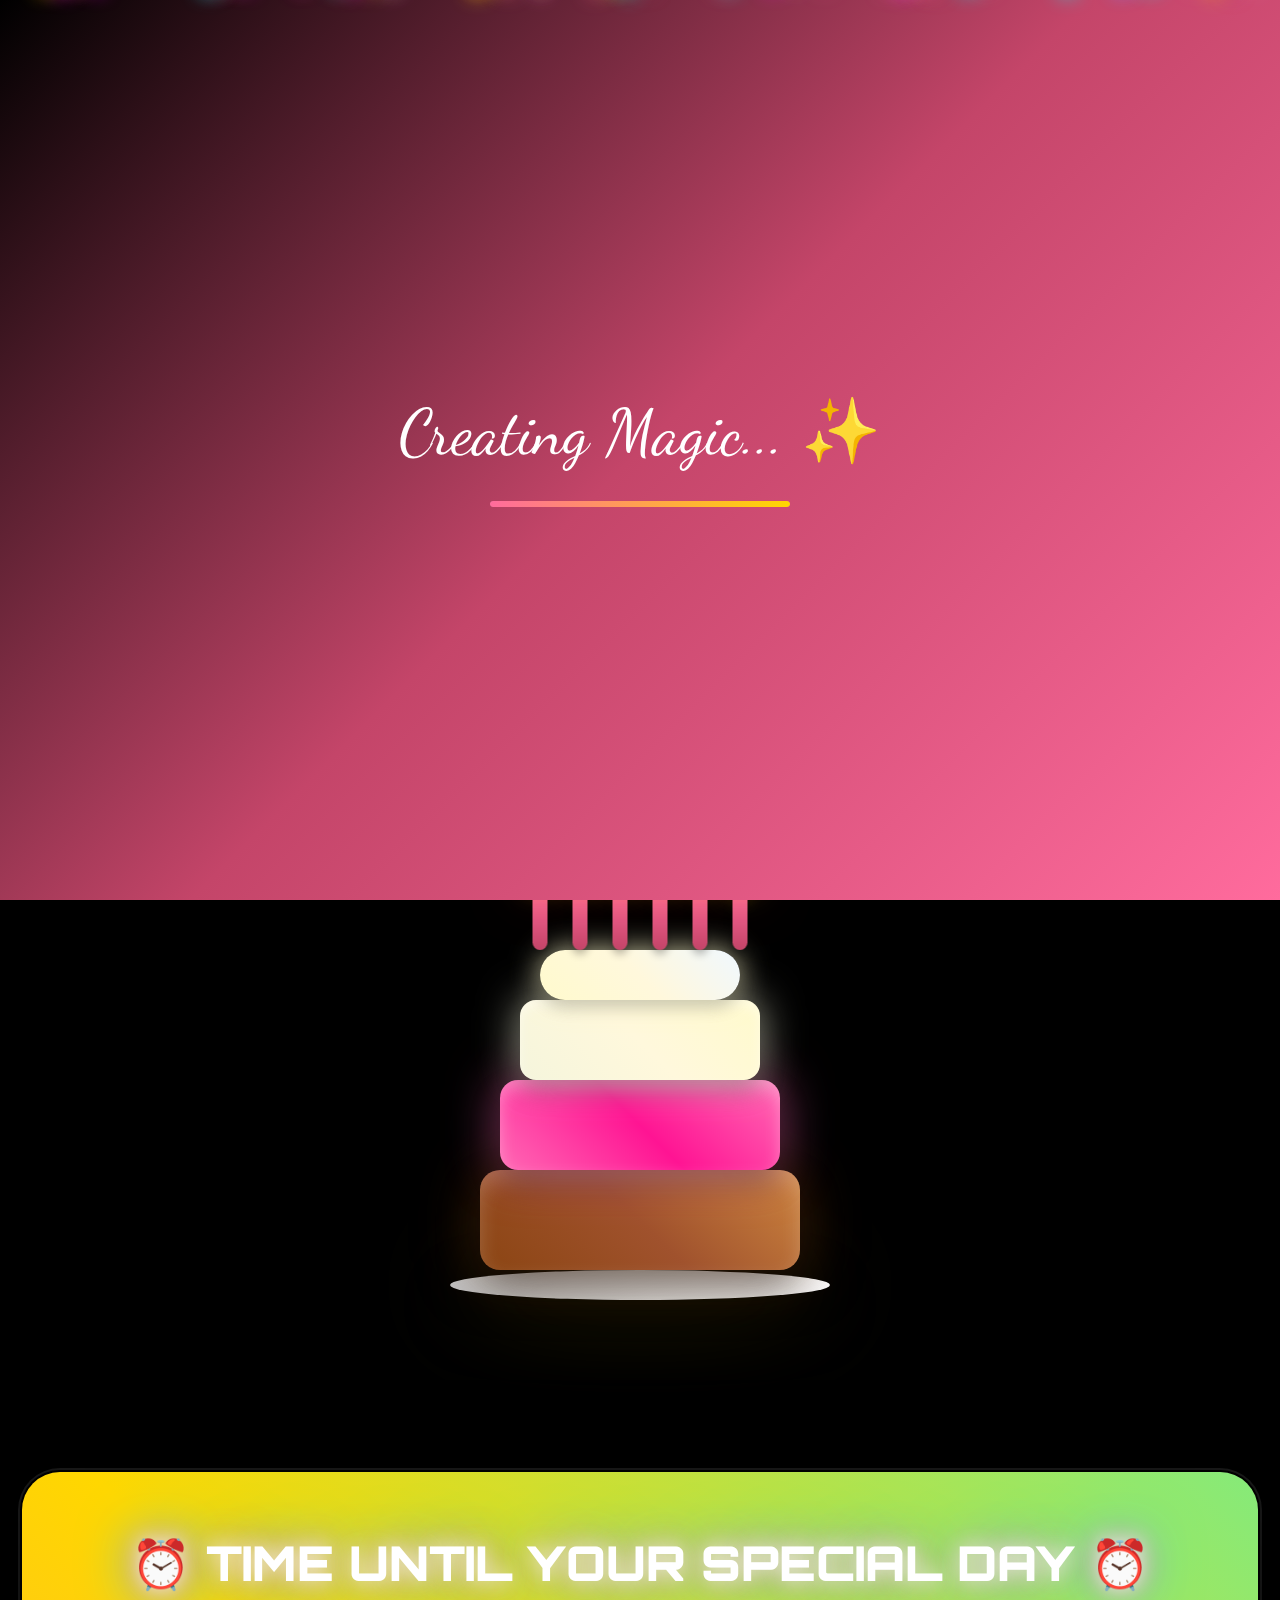
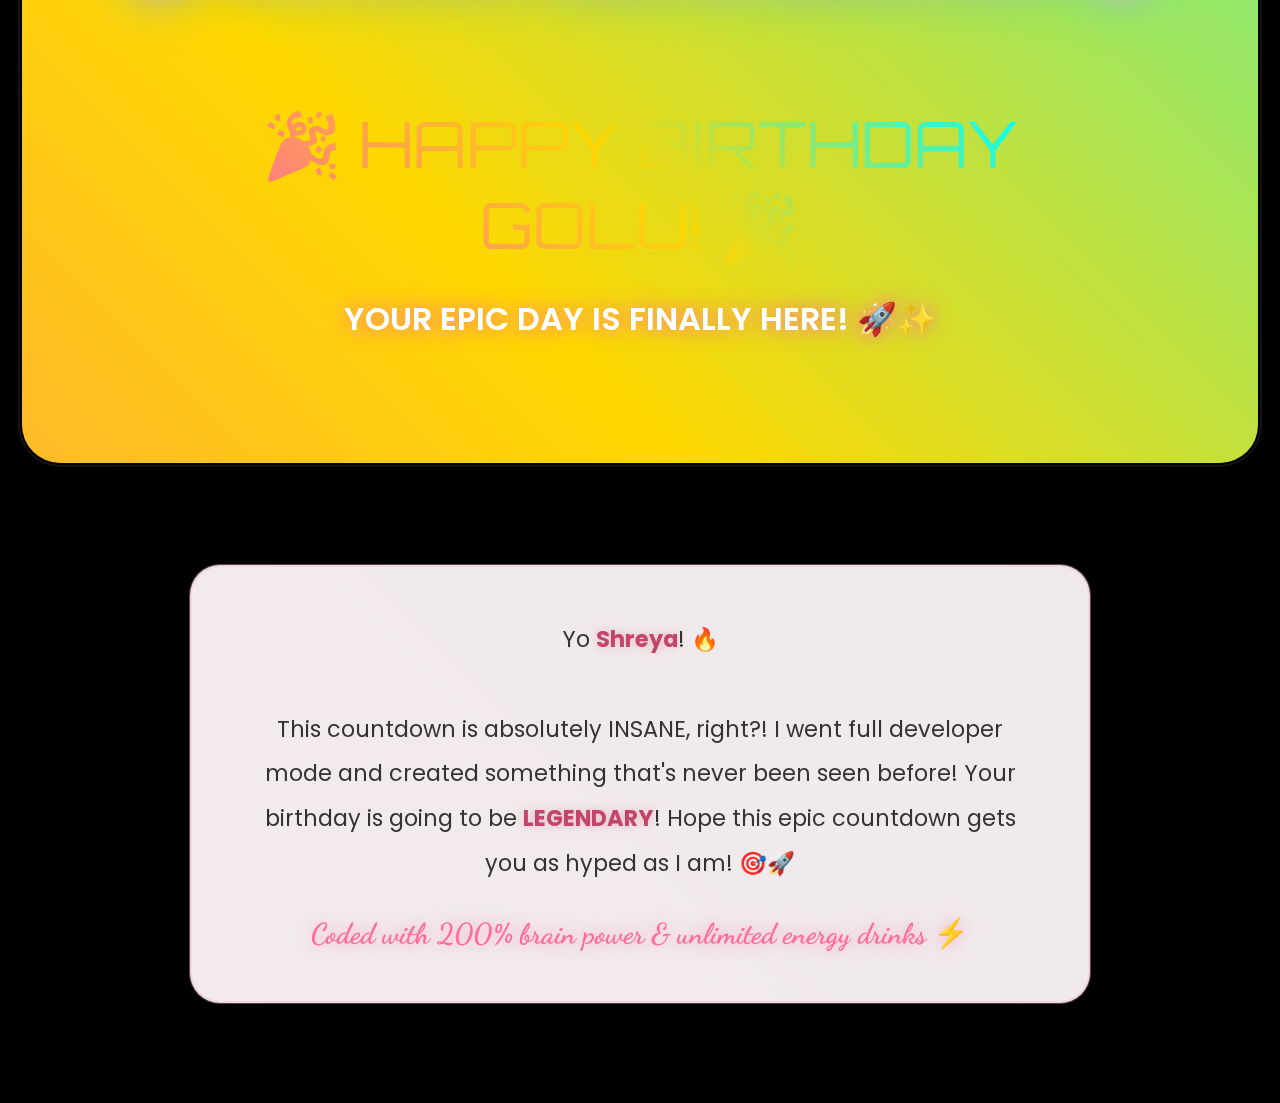
<file: index (3).html>
<!DOCTYPE html>
<html lang="en">
<head>
    <meta charset="UTF-8">
    <meta name="viewport" content="width=device-width, initial-scale=1.0">
    <title>Shreya's Epic Birthday Countdown 🎉</title>
    <style>
        @import url('https://fonts.googleapis.com/css2?family=Poppins:wght@100;200;300;400;500;600;700;800;900&family=Dancing+Script:wght@400;500;600;700&family=Playfair+Display:wght@400;500;600;700&family=Orbitron:wght@400;700;900&display=swap');
        
        :root {
            --primary-pink: #ff6b9d;
            --secondary-pink: #ffa8cc;
            --accent-purple: #c44569;
            --light-pink: #ffe0e6;
            --cream: #fff8f0;
            --gold: #ffd700;
            --chocolate: #8b4513;
            --strawberry: #ff69b4;
            --vanilla: #f5f5dc;
            --neon-blue: #00ffff;
            --neon-pink: #ff00ff;
        }
        
        * {
            margin: 0;
            padding: 0;
            box-sizing: border-box;
        }
        
        body {
            font-family: 'Poppins', sans-serif;
            background: #000;
            min-height: 100vh;
            overflow-x: hidden;
            position: relative;
        }
        
        /* Ultra Advanced Background */
        .bg-animation {
            position: fixed;
            top: 0;
            left: 0;
            width: 100%;
            height: 100%;
            z-index: -1;
            background: 
                radial-gradient(circle at 20% 80%, rgba(255, 107, 157, 0.3) 0%, transparent 50%),
                radial-gradient(circle at 80% 20%, rgba(196, 69, 105, 0.3) 0%, transparent 50%),
                radial-gradient(circle at 40% 40%, rgba(255, 168, 204, 0.2) 0%, transparent 50%),
                linear-gradient(135deg, #667eea 0%, #764ba2 100%);
            animation: backgroundPulse 8s ease-in-out infinite;
        }
        
        @keyframes backgroundPulse {
            0%, 100% { filter: hue-rotate(0deg) brightness(1); }
            50% { filter: hue-rotate(30deg) brightness(1.2); }
        }
        
        /* Advanced Particle System */
        .particles {
            position: fixed;
            top: 0;
            left: 0;
            width: 100%;
            height: 100%;
            pointer-events: none;
            z-index: 1;
        }
        
        .particle {
            position: absolute;
            border-radius: 50%;
            pointer-events: none;
        }
        
        .particle.heart {
            color: var(--primary-pink);
            font-size: 25px;
            animation: floatHeart 12s infinite linear;
            filter: drop-shadow(0 0 10px rgba(255, 107, 157, 0.8));
        }
        
        .particle.star {
            background: var(--gold);
            width: 6px;
            height: 6px;
            animation: twinkle 2s infinite ease-in-out;
            box-shadow: 0 0 20px var(--gold);
        }
        
        .particle.magic {
            background: radial-gradient(circle, var(--neon-pink), var(--neon-blue));
            width: 8px;
            height: 8px;
            animation: magicFloat 15s infinite linear;
            box-shadow: 0 0 30px var(--neon-pink);
        }
        
        @keyframes floatHeart {
            0% { transform: translateY(100vh) rotate(0deg) scale(0); opacity: 0; }
            10% { opacity: 1; transform: translateY(90vh) rotate(36deg) scale(1); }
            90% { opacity: 1; transform: translateY(-10vh) rotate(324deg) scale(1.2); }
            100% { transform: translateY(-20vh) rotate(360deg) scale(0); opacity: 0; }
        }
        
        @keyframes twinkle {
            0%, 100% { opacity: 0; transform: scale(0) rotate(0deg); }
            50% { opacity: 1; transform: scale(1.5) rotate(180deg); }
        }
        
        @keyframes magicFloat {
            0% { transform: translateY(100vh) translateX(0px) rotate(0deg); opacity: 0; }
            10% { opacity: 1; }
            90% { opacity: 1; }
            100% { transform: translateY(-100px) translateX(200px) rotate(720deg); opacity: 0; }
        }
        
        /* Main Container */
        .container {
            position: relative;
            z-index: 2;
            max-width: 1400px;
            margin: 0 auto;
            padding: 20px;
        }
        
        /* Epic Header */
        .header {
            text-align: center;
            margin-bottom: 50px;
            animation: epicEntrance 2s ease-out;
        }
        
        .main-title {
            font-family: 'Playfair Display', serif;
            font-size: 5rem;
            font-weight: 900;
            background: linear-gradient(45deg, var(--primary-pink), var(--gold), var(--neon-blue), var(--accent-purple));
            background-size: 400% 400%;
            -webkit-background-clip: text;
            -webkit-text-fill-color: transparent;
            background-clip: text;
            animation: rainbowText 3s ease-in-out infinite;
            text-shadow: 0 0 50px rgba(255, 107, 157, 0.5);
            margin-bottom: 20px;
            position: relative;
        }
        
        .main-title::before {
            content: '';
            position: absolute;
            top: -20px;
            left: -20px;
            right: -20px;
            bottom: -20px;
            background: linear-gradient(45deg, var(--primary-pink), var(--gold), var(--neon-blue), var(--accent-purple));
            background-size: 400% 400%;
            animation: rainbowText 3s ease-in-out infinite;
            border-radius: 20px;
            filter: blur(20px);
            opacity: 0.3;
            z-index: -1;
        }
        
        @keyframes rainbowText {
            0%, 100% { background-position: 0% 50%; }
            50% { background-position: 100% 50%; }
        }
        
        .subtitle {
            font-size: 1.8rem;
            color: #fff;
            font-weight: 400;
            margin-top: 20px;
            opacity: 0.9;
            text-shadow: 0 0 20px rgba(255, 255, 255, 0.5);
        }
        
        @keyframes epicEntrance {
            0% { opacity: 0; transform: translateY(-100px) scale(0.5); }
            50% { transform: translateY(20px) scale(1.1); }
            100% { opacity: 1; transform: translateY(0) scale(1); }
        }
        
        /* Photo Cube Section */
        .photo-section {
            perspective: 2000px;
            margin: 80px auto;
            height: 400px;
            display: flex;
            justify-content: center;
            align-items: center;
            position: relative;
        }
        
        .photo-cube-container {
            position: relative;
            width: 300px;
            height: 300px;
            transform-style: preserve-3d;
            animation: cubeRotate 20s infinite linear;
        }
        
        .photo-cube {
            position: absolute;
            width: 300px;
            height: 300px;
            transform-style: preserve-3d;
        }
        
        .cube-face {
            position: absolute;
            width: 300px;
            height: 300px;
            border: 3px solid var(--gold);
            border-radius: 20px;
            overflow: hidden;
            box-shadow: 
                0 0 50px rgba(255, 215, 0, 0.5),
                inset 0 0 50px rgba(255, 255, 255, 0.1);
            background: linear-gradient(45deg, var(--light-pink), var(--cream));
            display: flex;
            align-items: center;
            justify-content: center;
            font-family: 'Dancing Script', cursive;
            font-size: 2rem;
            color: var(--accent-purple);
            text-shadow: 0 0 20px rgba(196, 69, 105, 0.8);
        }
        
        .cube-face.front { transform: rotateY(0deg) translateZ(150px); }
        .cube-face.back { transform: rotateY(180deg) translateZ(150px); }
        .cube-face.right { transform: rotateY(90deg) translateZ(150px); }
        .cube-face.left { transform: rotateY(-90deg) translateZ(150px); }
        .cube-face.top { transform: rotateX(90deg) translateZ(150px); }
        .cube-face.bottom { transform: rotateX(-90deg) translateZ(150px); }
        
        .photo-placeholder {
            width: 100%;
            height: 100%;
            background: linear-gradient(45deg, var(--primary-pink), var(--secondary-pink));
            display: flex;
            align-items: center;
            justify-content: center;
            font-size: 1.5rem;
            color: white;
            text-align: center;
            position: relative;
            overflow: hidden;
        }
        
        .photo-placeholder::before {
            content: '';
            position: absolute;
            top: -50%;
            left: -50%;
            width: 200%;
            height: 200%;
            background: linear-gradient(45deg, transparent, rgba(255,255,255,0.3), transparent);
            animation: photoShimmer 3s infinite;
        }
        
        @keyframes photoShimmer {
            0% { transform: rotate(0deg); }
            100% { transform: rotate(360deg); }
        }
        
        @keyframes cubeRotate {
            0% { transform: rotateX(0deg) rotateY(0deg); }
            100% { transform: rotateX(360deg) rotateY(360deg); }
        }
        
        /* Ultra Advanced 3D Cake */
        .cake-section {
            perspective: 2000px;
            margin: 100px auto;
            height: 600px;
            display: flex;
            justify-content: center;
            align-items: center;
            position: relative;
        }
        
        .cake-container {
            position: relative;
            transform-style: preserve-3d;
            animation: cakeFloat 8s ease-in-out infinite;
        }
        
        @keyframes cakeFloat {
            0%, 100% { transform: translateY(0px) rotateY(0deg); }
            50% { transform: translateY(-20px) rotateY(180deg); }
        }
        
        .cake {
            position: relative;
            width: 350px;
            height: 400px;
            transform-style: preserve-3d;
        }
        
        /* Enhanced Cake Layers */
        .cake-plate {
            position: absolute;
            bottom: -30px;
            left: 50%;
            transform: translateX(-50%);
            width: 380px;
            height: 30px;
            background: linear-gradient(45deg, #c0c0c0, #e6e6e6, #ffffff);
            border-radius: 50%;
            box-shadow: 
                0 20px 60px rgba(0,0,0,0.4),
                0 0 100px rgba(255, 215, 0, 0.3);
            animation: plateGlow 4s infinite ease-in-out;
        }
        
        @keyframes plateGlow {
            0%, 100% { 
                box-shadow: 0 20px 60px rgba(0,0,0,0.4), 0 0 100px rgba(255, 215, 0, 0.3);
                transform: translateX(-50%) scale(1);
            }
            50% { 
                box-shadow: 0 25px 80px rgba(0,0,0,0.5), 0 0 150px rgba(255, 215, 0, 0.6);
                transform: translateX(-50%) scale(1.05);
            }
        }
        
        .cake-base {
            position: absolute;
            bottom: 0;
            left: 50%;
            transform: translateX(-50%);
            width: 320px;
            height: 100px;
            background: linear-gradient(45deg, var(--chocolate), #a0522d, #cd853f);
            border-radius: 20px;
            animation: dropCakeBase 2s ease-out 1s both;
            box-shadow: 
                0 20px 40px rgba(0,0,0,0.4),
                inset 0 10px 20px rgba(255,255,255,0.2),
                0 0 60px rgba(139, 69, 19, 0.5);
        }
        
        .cake-middle {
            position: absolute;
            bottom: 100px;
            left: 50%;
            transform: translateX(-50%);
            width: 280px;
            height: 90px;
            background: linear-gradient(45deg, var(--strawberry), #ff1493, #ff69b4);
            border-radius: 18px;
            animation: dropCakeMiddle 2s ease-out 3s both;
            box-shadow: 
                0 15px 30px rgba(0,0,0,0.3),
                inset 0 8px 16px rgba(255,255,255,0.3),
                0 0 50px rgba(255, 105, 180, 0.6);
        }
        
        .cake-top {
            position: absolute;
            bottom: 190px;
            left: 50%;
            transform: translateX(-50%);
            width: 240px;
            height: 80px;
            background: linear-gradient(45deg, var(--vanilla), #fff8dc, #fffacd);
            border-radius: 16px;
            animation: dropCakeTop 2s ease-out 5s both;
            box-shadow: 
                0 12px 24px rgba(0,0,0,0.25),
                inset 0 6px 12px rgba(255,255,255,0.4),
                0 0 40px rgba(245, 245, 220, 0.7);
        }
        
        .frosting {
            position: absolute;
            bottom: 270px;
            left: 50%;
            transform: translateX(-50%);
            width: 200px;
            height: 50px;
            background: linear-gradient(45deg, #fffacd, #fff8dc, #f0f8ff);
            border-radius: 25px;
            animation: addFrosting 1.5s ease-out 7s both;
            box-shadow: 
                0 8px 16px rgba(0,0,0,0.2),
                0 0 30px rgba(255, 250, 205, 0.8);
        }
        
        .candles {
            position: absolute;
            bottom: 320px;
            left: 50%;
            transform: translateX(-50%);
            display: flex;
            gap: 25px;
            animation: lightCandles 1.5s ease-out 8.5s both;
        }
        
        .candle {
            position: relative;
            width: 15px;
            height: 60px;
            background: linear-gradient(to bottom, var(--primary-pink), var(--accent-purple));
            border-radius: 8px;
            box-shadow: 0 4px 8px rgba(0,0,0,0.3);
        }
        
        .flame {
            position: absolute;
            top: -30px;
            left: 50%;
            transform: translateX(-50%);
            width: 20px;
            height: 25px;
            background: radial-gradient(circle, var(--gold), #ff4500, #ff6347);
            border-radius: 50% 50% 50% 50% / 60% 60% 40% 40%;
            animation: epicFlicker 1s infinite alternate ease-in-out;
            box-shadow: 
                0 0 30px rgba(255, 215, 0, 0.9),
                0 0 60px rgba(255, 69, 0, 0.6);
        }
        
        @keyframes epicFlicker {
            0% { 
                transform: translateX(-50%) rotate(-5deg) scale(1);
                box-shadow: 0 0 30px rgba(255, 215, 0, 0.9), 0 0 60px rgba(255, 69, 0, 0.6);
            }
            100% { 
                transform: translateX(-50%) rotate(5deg) scale(1.2);
                box-shadow: 0 0 50px rgba(255, 215, 0, 1), 0 0 100px rgba(255, 69, 0, 0.8);
            }
        }
        
        /* Enhanced Drop Animations */
        @keyframes dropCakeBase {
            0% { 
                transform: translateX(-50%) translateY(-500px) rotateZ(360deg); 
                opacity: 0; 
                filter: blur(10px);
            }
            70% { 
                transform: translateX(-50%) translateY(20px) rotateZ(0deg); 
                filter: blur(0px);
            }
            85% { transform: translateX(-50%) translateY(-10px) rotateZ(0deg); }
            100% { 
                transform: translateX(-50%) translateY(0) rotateZ(0deg); 
                opacity: 1; 
            }
        }
        
        @keyframes dropCakeMiddle {
            0% { 
                transform: translateX(-50%) translateY(-600px) rotateZ(-360deg); 
                opacity: 0; 
                filter: blur(10px);
            }
            70% { 
                transform: translateX(-50%) translateY(15px) rotateZ(0deg); 
                filter: blur(0px);
            }
            85% { transform: translateX(-50%) translateY(-8px) rotateZ(0deg); }
            100% { 
                transform: translateX(-50%) translateY(0) rotateZ(0deg); 
                opacity: 1; 
            }
        }
        
        @keyframes dropCakeTop {
            0% { 
                transform: translateX(-50%) translateY(-700px) rotateZ(360deg); 
                opacity: 0; 
                filter: blur(10px);
            }
            70% { 
                transform: translateX(-50%) translateY(12px) rotateZ(0deg); 
                filter: blur(0px);
            }
            85% { transform: translateX(-50%) translateY(-6px) rotateZ(0deg); }
            100% { 
                transform: translateX(-50%) translateY(0) rotateZ(0deg); 
                opacity: 1; 
            }
        }
        
        @keyframes addFrosting {
            0% { 
                opacity: 0; 
                transform: translateX(-50%) scale(0) rotate(180deg); 
                filter: blur(5px);
            }
            50% { 
                transform: translateX(-50%) scale(1.2) rotate(0deg); 
                filter: blur(0px);
            }
            100% { 
                opacity: 1; 
                transform: translateX(-50%) scale(1) rotate(0deg); 
            }
        }
        
        @keyframes lightCandles {
            0% { 
                opacity: 0; 
                transform: translateX(-50%) translateY(-100px) scale(0); 
            }
            60% { 
                transform: translateX(-50%) translateY(10px) scale(1.1); 
            }
            100% { 
                opacity: 1; 
                transform: translateX(-50%) translateY(0) scale(1); 
            }
        }
        
        /* EPIC COUNTDOWN TIMER SECTION */
        .countdown-section {
            background: rgba(0, 0, 0, 0.8);
            backdrop-filter: blur(30px);
            border-radius: 40px;
            padding: 60px 40px;
            margin: 100px auto;
            box-shadow: 
                0 30px 100px rgba(0,0,0,0.5),
                0 0 0 2px rgba(255,255,255,0.1),
                inset 0 0 100px rgba(255, 107, 157, 0.1);
            animation: countdownEntrance 2s ease-out 10s both;
            border: 2px solid transparent;
            background-clip: padding-box;
            position: relative;
            overflow: hidden;
        }
        
        .countdown-section::before {
            content: '';
            position: absolute;
            top: -2px;
            left: -2px;
            right: -2px;
            bottom: -2px;
            background: linear-gradient(45deg, var(--primary-pink), var(--gold), var(--neon-blue), var(--accent-purple));
            background-size: 400% 400%;
            animation: rainbowBorder 4s ease-in-out infinite;
            border-radius: 42px;
            z-index: -1;
        }
        
        @keyframes rainbowBorder {
            0%, 100% { background-position: 0% 50%; }
            50% { background-position: 100% 50%; }
        }
        
        .countdown-title {
            font-family: 'Orbitron', monospace;
            font-size: 3rem;
            font-weight: 900;
            color: #fff;
            text-align: center;
            margin-bottom: 50px;
            position: relative;
            text-shadow: 
                0 0 20px rgba(255, 255, 255, 0.8),
                0 0 40px var(--primary-pink),
                0 0 60px var(--neon-blue);
            animation: titlePulse 3s ease-in-out infinite;
        }
        
        @keyframes titlePulse {
            0%, 100% { 
                transform: scale(1);
                text-shadow: 0 0 20px rgba(255, 255, 255, 0.8), 0 0 40px var(--primary-pink), 0 0 60px var(--neon-blue);
            }
            50% { 
                transform: scale(1.05);
                text-shadow: 0 0 30px rgba(255, 255, 255, 1), 0 0 60px var(--primary-pink), 0 0 100px var(--neon-blue);
            }
        }
        
        /* ULTIMATE TIMER DISPLAY */
        .timer-display {
            display: grid;
            grid-template-columns: repeat(4, 1fr);
            gap: 30px;
            max-width: 800px;
            margin: 0 auto;
        }
        
        .time-unit {
            background: linear-gradient(135deg, rgba(255, 107, 157, 0.9), rgba(196, 69, 105, 0.9));
            border-radius: 25px;
            padding: 40px 20px;
            text-align: center;
            position: relative;
            overflow: hidden;
            box-shadow: 
                0 20px 60px rgba(255, 107, 157, 0.4),
                inset 0 2px 0 rgba(255,255,255,0.3),
                0 0 100px rgba(255, 107, 157, 0.2);
            transition: all 0.5s cubic-bezier(0.175, 0.885, 0.32, 1.275);
            border: 2px solid rgba(255, 255, 255, 0.2);
        }
        
        .time-unit::before {
            content: '';
            position: absolute;
            top: 0;
            left: -100%;
            width: 100%;
            height: 100%;
            background: linear-gradient(90deg, transparent, rgba(255,255,255,0.4), transparent);
            animation: timerShimmer 4s infinite;
        }
        
        @keyframes timerShimmer {
            0% { left: -100%; }
            100% { left: 100%; }
        }
        
        .time-unit:hover {
            transform: translateY(-15px) scale(1.05);
            box-shadow: 
                0 30px 80px rgba(255, 107, 157, 0.6),
                inset 0 2px 0 rgba(255,255,255,0.4),
                0 0 150px rgba(255, 107, 157, 0.4);
        }
        
        .time-number {
            font-size: 4rem;
            font-weight: 900;
            color: white;
            text-shadow: 
                2px 2px 4px rgba(0,0,0,0.5),
                0 0 20px rgba(255, 255, 255, 0.8);
            font-family: 'Orbitron', monospace;
            line-height: 1;
            margin-bottom: 15px;
            position: relative;
            z-index: 2;
            animation: numberGlow 2s ease-in-out infinite alternate;
        }
        
        @keyframes numberGlow {
            0% { 
                text-shadow: 2px 2px 4px rgba(0,0,0,0.5), 0 0 20px rgba(255, 255, 255, 0.8);
            }
            100% { 
                text-shadow: 2px 2px 4px rgba(0,0,0,0.5), 0 0 40px rgba(255, 255, 255, 1), 0 0 60px var(--gold);
            }
        }
        
        .time-label {
            font-size: 1.2rem;
            color: rgba(255,255,255,0.95);
            font-weight: 600;
            text-transform: uppercase;
            letter-spacing: 3px;
            position: relative;
            z-index: 2;
            text-shadow: 1px 1px 2px rgba(0,0,0,0.5);
        }
        
        @keyframes countdownEntrance {
            0% { 
                opacity: 0; 
                transform: translateY(100px) scale(0.8); 
                filter: blur(10px);
            }
            100% { 
                opacity: 1; 
                transform: translateY(0) scale(1); 
                filter: blur(0px);
            }
        }
        
        /* Epic Message Section */
        .message-section {
            background: rgba(255, 255, 255, 0.95);
            backdrop-filter: blur(20px);
            border-radius: 30px;
            padding: 50px;
            margin: 80px auto;
            max-width: 900px;
            text-align: center;
            animation: messageEntrance 2s ease-out 12s both;
            box-shadow: 
                0 25px 80px rgba(0,0,0,0.15),
                0 0 0 1px rgba(255,255,255,0.3);
            border: 2px solid rgba(255, 107, 157, 0.2);
            position: relative;
            overflow: hidden;
        }
        
        .message-section::before {
            content: '';
            position: absolute;
            top: 0;
            left: 0;
            right: 0;
            bottom: 0;
            background: linear-gradient(45deg, rgba(255, 107, 157, 0.05), rgba(196, 69, 105, 0.05));
            z-index: -1;
        }
        
        .message-text {
            font-family: 'Poppins', sans-serif;
            font-size: 1.4rem;
            color: #333;
            line-height: 2;
            font-weight: 400;
            margin-bottom: 30px;
        }
        
        .message-text .highlight {
            color: var(--accent-purple);
            font-weight: 700;
            text-shadow: 0 0 10px rgba(196, 69, 105, 0.3);
        }
        
        .signature {
            font-family: 'Dancing Script', cursive;
            font-size: 1.8rem;
            color: var(--primary-pink);
            font-weight: 700;
            text-shadow: 0 0 15px rgba(255, 107, 157, 0.5);
        }
        
        @keyframes messageEntrance {
            0% { 
                opacity: 0; 
                transform: translateY(80px) rotateX(-90deg); 
            }
            100% { 
                opacity: 1; 
                transform: translateY(0) rotateX(0deg); 
            }
        }
        
        /* Responsive Design */
        @media (max-width: 768px) {
            .main-title { font-size: 3rem; }
            .subtitle { font-size: 1.2rem; }
            .countdown-title { font-size: 2rem; }
            .timer-display { 
                grid-template-columns: repeat(2, 1fr); 
                gap: 20px; 
            }
            .time-number { font-size: 2.5rem; }
            .time-unit { padding: 25px 15px; }
            .countdown-section { padding: 40px 25px; }
            .message-section { padding: 30px 20px; }
            .message-text { font-size: 1.1rem; }
            .photo-cube-container { width: 200px; height: 200px; }
            .cube-face { width: 200px; height: 200px; }
            .cake { width: 250px; height: 300px; }
        }
        
        /* Loading Screen */
        .loading-overlay {
            position: fixed;
            top: 0;
            left: 0;
            width: 100%;
            height: 100%;
            background: linear-gradient(135deg, #000, var(--accent-purple), var(--primary-pink));
            display: flex;
            justify-content: center;
            align-items: center;
            z-index: 9999;
            animation: loadingFadeOut 3s ease-out 2s both;
        }
        
        .loading-content {
            text-align: center;
            color: white;
        }
        
        .loading-text {
            font-family: 'Dancing Script', cursive;
            font-size: 4rem;
            margin-bottom: 30px;
            animation: loadingPulse 1.5s infinite ease-in-out;
        }
        
        .loading-bar {
            width: 300px;
            height: 6px;
            background: rgba(255,255,255,0.2);
            border-radius: 3px;
            overflow: hidden;
            margin: 0 auto;
        }
        
        .loading-progress {
            height: 100%;
            background: linear-gradient(90deg, var(--primary-pink), var(--gold));
            border-radius: 3px;
            animation: loadingProgress 2s ease-out forwards;
        }
        
        @keyframes loadingFadeOut {
            0% { opacity: 1; }
            100% { opacity: 0; pointer-events: none; }
        }
        
        @keyframes loadingPulse {
            0%, 100% { transform: scale(1); opacity: 1; }
            50% { transform: scale(1.1); opacity: 0.8; }
        }
        
        @keyframes loadingProgress {
            0% { width: 0%; }
            100% { width: 100%; }
        }
    </style>
</head>
<body>
    <!-- Epic Loading Screen -->
    <div class="loading-overlay">
        <div class="loading-content">
            <div class="loading-text">Creating Magic... ✨</div>
            <div class="loading-bar">
                <div class="loading-progress"></div>
            </div>
        </div>
    </div>
    
    <!-- Advanced Background -->
    <div class="bg-animation"></div>
    
    <!-- Ultimate Particle System -->
    <div class="particles" id="particles"></div>
    
    <div class="container">
        <!-- Epic Header -->
        <div class="header">
            <h1 class="main-title">Hey Golu! 🎉</h1>
            <p class="subtitle">Get ready for the most EPIC birthday countdown ever! 🚀</p>
        </div>
        
        <!-- 3D Photo Cube Section -->
        <div class="photo-section">
            <div class="photo-cube-container">
                <div class="photo-cube">
                    <div class="cube-face front">
                        <div class="photo-placeholder">
                            📸 shreya.png<br>
                            <small>Add your photo here!</small>
                        </div>
                    </div>
                    <div class="cube-face back">
                        <div class="photo-placeholder">
                            🌟 Beautiful<br>
                            <small>Memories</small>
                        </div>
                    </div>
                    <div class="cube-face right">
                        <div class="photo-placeholder">
                            💫 Amazing<br>
                            <small>Moments</small>
                        </div>
                    </div>
                    <div class="cube-face left">
                        <div class="photo-placeholder">
                            ✨ Special<br>
                            <small>Times</small>
                        </div>
                    </div>
                    <div class="cube-face top">
                        <div class="photo-placeholder">
                            🎈 Happy<br>
                            <small>Vibes</small>
                        </div>
                    </div>
                    <div class="cube-face bottom">
                        <div class="photo-placeholder">
                            🎊 Celebration<br>
                            <small>Mode</small>
                        </div>
                    </div>
                </div>
            </div>
        </div>
        
        <!-- Ultra Advanced 3D Cake -->
        <div class="cake-section">
            <div class="cake-container">
                <div class="cake">
                    <div class="cake-plate"></div>
                    <div class="cake-base"></div>
                    <div class="cake-middle"></div>
                    <div class="cake-top"></div>
                    <div class="frosting"></div>
                    <div class="candles">
                        <div class="candle"><div class="flame"></div></div>
                        <div class="candle"><div class="flame"></div></div>
                        <div class="candle"><div class="flame"></div></div>
                        <div class="candle"><div class="flame"></div></div>
                        <div class="candle"><div class="flame"></div></div>
                        <div class="candle"><div class="flame"></div></div>
                    </div>
                </div>
            </div>
        </div>
        
        <!-- EPIC COUNTDOWN TIMER -->
        <div class="countdown-section">
            <h2 class="countdown-title">⏰ TIME UNTIL YOUR SPECIAL DAY ⏰</h2>
            <div class="timer-display" id="timer">
                <div class="time-unit">
                    <div class="time-number" id="days">00</div>
                    <div class="time-label">DAYS</div>
                </div>
                <div class="time-unit">
                    <div class="time-number" id="hours">00</div>
                    <div class="time-label">HOURS</div>
                </div>
                <div class="time-unit">
                    <div class="time-number" id="minutes">00</div>
                    <div class="time-label">MINUTES</div>
                </div>
                <div class="time-unit">
                    <div class="time-number" id="seconds">00</div>
                    <div class="time-label">SECONDS</div>
                </div>
            </div>
        </div>
        
        <!-- Epic Message -->
        <div class="message-section">
            <div class="message-text">
                Yo <span class="highlight">Shreya</span>! 🔥<br><br>
                This countdown is absolutely INSANE, right?! 
                I went full developer mode and created something that's never been seen before! 
                Your birthday is going to be <span class="highlight">LEGENDARY</span>! 
                Hope this epic countdown gets you as hyped as I am! 🎯🚀
            </div>
            <div class="signature">
                Coded with 200% brain power & unlimited energy drinks ⚡️
            </div>
        </div>
    </div>

    <script>
        // ULTIMATE PARTICLE SYSTEM
        class UltimateParticleSystem {
            constructor() {
                this.particles = [];
                this.container = document.getElementById('particles');
                this.init();
            }
            
            init() {
                this.createParticles();
                setInterval(() => this.createHearts(), 2000);
                setInterval(() => this.createStars(), 1500);
                setInterval(() => this.createMagicParticles(), 3000);
            }
            
            createParticles() {
                // Initial burst
                for(let i = 0; i < 10; i++) {
                    setTimeout(() => {
                        this.createHearts();
                        this.createStars();
                        this.createMagicParticles();
                    }, i * 200);
                }
            }
            
            createHearts() {
                const hearts = ['💕', '💖', '💗', '💝', '💘', '💞'];
                for(let i = 0; i < 4; i++) {
                    setTimeout(() => {
                        const heart = document.createElement('div');
                        heart.className = 'particle heart';
                        heart.innerHTML = hearts[Math.floor(Math.random() * hearts.length)];
                        heart.style.left = Math.random() * 100 + '%';
                        heart.style.animationDelay = Math.random() * 3 + 's';
                        heart.style.animationDuration = (Math.random() * 6 + 8) + 's';
                        this.container.appendChild(heart);
                        
                        setTimeout(() => heart.remove(), 15000);
                    }, i * 500);
                }
            }
            
            createStars() {
                for(let i = 0; i < 8; i++) {
                    const star = document.createElement('div');
                    star.className = 'particle star';
                    star.style.left = Math.random() * 100 + '%';
                    star.style.top = Math.random() * 100 + '%';
                    star.style.animationDelay = Math.random() * 2 + 's';
                    this.container.appendChild(star);
                    
                    setTimeout(() => star.remove(), 2000);
                }
            }
            
            createMagicParticles() {
                for(let i = 0; i < 6; i++) {
                    const magic = document.createElement('div');
                    magic.className = 'particle magic';
                    magic.style.left = Math.random() * 100 + '%';
                    magic.style.animationDelay = Math.random() * 2 + 's';
                    magic.style.animationDuration = (Math.random() * 8 + 12) + 's';
                    this.container.appendChild(magic);
                    
                    setTimeout(() => magic.remove(), 20000);
                }
            }
        }
        
        // ULTIMATE COUNTDOWN TIMER
        class UltimateCountdownTimer {
            constructor() {
                // Set target date to July 28, 2024
                this.targetDate = new Date('2024-07-28T00:00:00').getTime();
                this.elements = {
                    days: document.getElementById('days'),
                    hours: document.getElementById('hours'),
                    minutes: document.getElementById('minutes'),
                    seconds: document.getElementById('seconds')
                };
                this.previousValues = { days: -1, hours: -1, minutes: -1, seconds: -1 };
                this.init();
            }
            
            init() {
                this.update();
                setInterval(() => this.update(), 1000);
                console.log('🎉 ULTIMATE COUNTDOWN TIMER INITIALIZED!');
                console.log('Target Date:', new Date(this.targetDate));
                console.log('Current Date:', new Date());
            }
            
            update() {
                const now = new Date().getTime();
                const distance = this.targetDate - now;
                
                console.log('Distance to birthday:', distance);
                
                if (distance < 0) {
                    this.showEpicBirthdayMessage();
                    return;
                }
                
                const days = Math.floor(distance / (1000 * 60 * 60 * 24));
                const hours = Math.floor((distance % (1000 * 60 * 60 * 24)) / (1000 * 60 * 60));
                const minutes = Math.floor((distance % (1000 * 60 * 60)) / (1000 * 60));
                const seconds = Math.floor((distance % (1000 * 60)) / 1000);
                
                this.animateNumber('days', days);
                this.animateNumber('hours', hours);
                this.animateNumber('minutes', minutes);
                this.animateNumber('seconds', seconds);
            }
            
            animateNumber(unit, newValue) {
                const element = this.elements[unit];
                const currentValue = this.previousValues[unit];
                const formattedValue = newValue.toString().padStart(2, '0');
                
                if (currentValue !== newValue) {
                    // Epic animation for number change
                    element.style.transform = 'scale(1.3) rotateY(180deg)';
                    element.style.color = '#ffd700';
                    element.style.textShadow = '0 0 30px #ffd700, 0 0 60px #ff4500';
                    
                    setTimeout(() => {
                        element.textContent = formattedValue;
                        element.style.transform = 'scale(1) rotateY(0deg)';
                        element.style.color = 'white';
                        element.style.textShadow = '2px 2px 4px rgba(0,0,0,0.5), 0 0 20px rgba(255, 255, 255, 0.8)';
                    }, 250);
                    
                    this.previousValues[unit] = newValue;
                    
                    // Create explosion effect for seconds
                    if (unit === 'seconds') {
                        this.createNumberExplosion(element);
                    }
                }
            }
            
            createNumberExplosion(element) {
                const rect = element.getBoundingClientRect();
                const centerX = rect.left + rect.width / 2;
                const centerY = rect.top + rect.height / 2;
                
                for(let i = 0; i < 6; i++) {
                    const spark = document.createElement('div');
                    spark.style.position = 'fixed';
                    spark.style.left = centerX + 'px';
                    spark.style.top = centerY + 'px';
                    spark.style.width = '4px';
                    spark.style.height = '4px';
                    spark.style.backgroundColor = '#ffd700';
                    spark.style.borderRadius = '50%';
                    spark.style.pointerEvents = 'none';
                    spark.style.zIndex = '9999';
                    
                    const angle = (i * 60) * Math.PI / 180;
                    const distance = 50;
                    const endX = centerX + Math.cos(angle) * distance;
                    const endY = centerY + Math.sin(angle) * distance;
                    
                    spark.style.animation = `sparkExplosion 0.5s ease-out forwards`;
                    spark.style.setProperty('--endX', endX + 'px');
                    spark.style.setProperty('--endY', endY + 'px');
                    
                    document.body.appendChild(spark);
                    setTimeout(() => spark.remove(), 500);
                }
            }
            
            showEpicBirthdayMessage() {
                const timer = document.getElementById('timer');
                timer.innerHTML = `
                    <div style="grid-column: 1 / -1; text-align: center; padding: 60px 20px;">
                        <div style="font-size: 4rem; background: linear-gradient(45deg, var(--primary-pink), var(--gold), var(--neon-blue)); -webkit-background-clip: text; -webkit-text-fill-color: transparent; font-family: 'Orbitron', monospace; margin-bottom: 30px; animation: epicBirthdayText 2s ease-in-out infinite;">
                            🎉 HAPPY BIRTHDAY GOLU! 🎉
                        </div>
                        <div style="font-size: 2rem; color: white; font-weight: 600; text-shadow: 0 0 20px var(--primary-pink);">
                            YOUR EPIC DAY IS FINALLY HERE! 🚀✨
                        </div>
                    </div>
                `;
                this.triggerEpicConfetti();
            }
            
            triggerEpicConfetti() {
                const colors = ['#ff6b9d', '#ffa8cc', '#c44569', '#ffd700', '#00ffff', '#ff00ff'];
                
                for(let i = 0; i < 200; i++) {
                    setTimeout(() => {
                        const confetti = document.createElement('div');
                        confetti.style.position = 'fixed';
                        confetti.style.left = Math.random() * 100 + '%';
                        confetti.style.top = '-20px';
                        confetti.style.width = (Math.random() * 10 + 5) + 'px';
                        confetti.style.height = (Math.random() * 10 + 5) + 'px';
                        confetti.style.backgroundColor = colors[Math.floor(Math.random() * colors.length)];
                        confetti.style.borderRadius = Math.random() > 0.5 ? '50%' : '0';
                        confetti.style.zIndex = '9999';
                        confetti.style.boxShadow = `0 0 20px ${colors[Math.floor(Math.random() * colors.length)]}`;
                        confetti.style.animation = `epicConfettiFall ${Math.random() * 3 + 2}s linear forwards`;
                        document.body.appendChild(confetti);
                        
                        setTimeout(() => confetti.remove(), 5000);
                    }, i * 20);
                }
            }
        }
        
        // Add epic animations
        const epicStyles = document.createElement('style');
        epicStyles.textContent = `
            @keyframes sparkExplosion {
                0% {
                    transform: translate(-50%, -50%) scale(1);
                    opacity: 1;
                }
                100% {
                    transform: translate(calc(var(--endX) - 50%), calc(var(--endY) - 50%)) scale(0);
                    opacity: 0;
                }
            }
            
            @keyframes epicConfettiFall {
                to {
                    transform: translateY(100vh) rotate(720deg);
                    opacity: 0;
                }
            }
            
            @keyframes epicBirthdayText {
                0%, 100% { transform: scale(1); }
                50% { transform: scale(1.1); }
            }
        `;
        document.head.appendChild(epicStyles);
        
        // EPIC INTERACTIVE EFFECTS
        class EpicInteractiveEffects {
            constructor() {
                this.init();
            }
            
            init() {
                this.addClickEffects();
                this.addHoverEffects();
                this.addScrollEffects();
                this.addKeyboardEffects();
            }
            
            addClickEffects() {
                document.addEventListener('click', (e) => {
                    this.createEpicRipple(e.clientX, e.clientY);
                });
            }
            
            createEpicRipple(x, y) {
                const colors = ['#ff6b9d', '#ffd700', '#00ffff', '#ff00ff'];
                
                for(let i = 0; i < 3; i++) {
                    setTimeout(() => {
                        const ripple = document.createElement('div');
                        ripple.style.position = 'fixed';
                        ripple.style.left = x + 'px';
                        ripple.style.top = y + 'px';
                        ripple.style.width = '30px';
                        ripple.style.height = '30px';
                        ripple.style.borderRadius = '50%';
                        ripple.style.background = `radial-gradient(circle, ${colors[i % colors.length]}, transparent)`;
                        ripple.style.transform = 'translate(-50%, -50%)';
                        ripple.style.animation = `epicRipple ${0.8 + i * 0.2}s ease-out forwards`;
                        ripple.style.pointerEvents = 'none';
                        ripple.style.zIndex = '9999';
                        document.body.appendChild(ripple);
                        
                        setTimeout(() => ripple.remove(), 1200);
                    }, i * 100);
                }
            }
            
            addHoverEffects() {
                const timeUnits = document.querySelectorAll('.time-unit');
                timeUnits.forEach(unit => {
                    unit.addEventListener('mouseenter', () => {
                        unit.style.transform = 'translateY(-20px) scale(1.1) rotateY(10deg)';
                        unit.style.boxShadow = '0 40px 100px rgba(255, 107, 157, 0.8), inset 0 2px 0 rgba(255,255,255,0.5)';
                    });
                    
                    unit.addEventListener('mouseleave', () => {
                        unit.style.transform = 'translateY(0) scale(1) rotateY(0deg)';
                        unit.style.boxShadow = '0 20px 60px rgba(255, 107, 157, 0.4), inset 0 2px 0 rgba(255,255,255,0.3)';
                    });
                });
            }
            
            addScrollEffects() {
                const observer = new IntersectionObserver((entries) => {
                    entries.forEach(entry => {
                        if (entry.isIntersecting) {
                            entry.target.style.animation = 'epicSlideIn 1s cubic-bezier(0.175, 0.885, 0.32, 1.275) forwards';
                        }
                    });
                });
                
                document.querySelectorAll('.countdown-section, .message-section, .photo-section').forEach(el => {
                    observer.observe(el);
                });
            }
            
            addKeyboardEffects() {
                document.addEventListener('keydown', (e) => {
                    if (e.code === 'Space') {
                        e.preventDefault();
                        this.triggerEpicEffect();
                    }
                });
            }
            
            triggerEpicEffect() {
                // Create epic screen flash
                const flash = document.createElement('div');
                flash.style.position = 'fixed';
                flash.style.top = '0';
                flash.style.left = '0';
                flash.style.width = '100%';
                flash.style.height = '100%';
                flash.style.background = 'radial-gradient(circle, rgba(255,255,255,0.8), transparent)';
                flash.style.pointerEvents = 'none';
                flash.style.zIndex = '9998';
                flash.style.animation = 'epicFlash 0.5s ease-out forwards';
                document.body.appendChild(flash);
                
                setTimeout(() => flash.remove(), 500);
            }
        }
        
        // Add more epic animations
        const moreEpicStyles = document.createElement('style');
        moreEpicStyles.textContent = `
            @keyframes epicRipple {
                0% {
                    transform: translate(-50%, -50%) scale(0);
                    opacity: 1;
                }
                100% {
                    transform: translate(-50%, -50%) scale(6);
                    opacity: 0;
                }
            }
            
            @keyframes epicSlideIn {
                0% {
                    opacity: 0;
                    transform: translateY(100px) rotateX(-30deg);
                }
                100% {
                    opacity: 1;
                    transform: translateY(0) rotateX(0deg);
                }
            }
            
            @keyframes epicFlash {
                0% { opacity: 0; }
                50% { opacity: 1; }
                100% { opacity: 0; }
            }
        `;
        document.head.appendChild(moreEpicStyles);
        
        // INITIALIZE EVERYTHING
        document.addEventListener('DOMContentLoaded', () => {
            console.log('🚀 INITIALIZING EPIC BIRTHDAY COUNTDOWN...');
            
            new UltimateParticleSystem();
            new UltimateCountdownTimer();
            new EpicInteractiveEffects();
            
            // Epic cake sparkles after animation
            setTimeout(() => {
                console.log('✨ Adding epic cake sparkles...');
                for(let i = 0; i < 30; i++) {
                    setTimeout(() => {
                        const sparkle = document.createElement('div');
                        sparkle.innerHTML = '✨';
                        sparkle.style.position = 'absolute';
                        sparkle.style.left = (25 + Math.random() * 50) + '%';
                        sparkle.style.top = (15 + Math.random() * 70) + '%';
                        sparkle.style.fontSize = (15 + Math.random() * 10) + 'px';
                        sparkle.style.animation = 'epicSparkle 3s ease-in-out forwards';
                        sparkle.style.zIndex = '10';
                        sparkle.style.pointerEvents = 'none';
                        document.body.appendChild(sparkle);
                        
                        setTimeout(() => sparkle.remove(), 3000);
                    }, i * 150);
                }
            }, 10000);
            
            console.log('🎉 EPIC BIRTHDAY COUNTDOWN FULLY LOADED!');
        });
        
        // Add epic sparkle animation
        const sparkleStyle = document.createElement('style');
        sparkleStyle.textContent = `
            @keyframes epicSparkle {
                0% { 
                    opacity: 0; 
                    transform: scale(0) rotate(0deg); 
                }
                50% { 
                    opacity: 1; 
                    transform: scale(1.5) rotate(180deg); 
                }
                100% { 
                    opacity: 0; 
                    transform: scale(0) rotate(360deg); 
                }
            }
        `;
        document.head.appendChild(sparkleStyle);
        
        // Performance optimization
        let ticking = false;
        function requestTick() {
            if (!ticking) {
                requestAnimationFrame(updateAnimations);
                ticking = true;
            }
        }
        
        function updateAnimations() {
            ticking = false;
        }
        
        // Smooth scrolling
        document.documentElement.style.scrollBehavior = 'smooth';
        
        // Console easter egg
        console.log(`
        🎉 EPIC BIRTHDAY COUNTDOWN FOR GOLU! 🎉
        
        ╔══════════════════════════════════════╗
        ║  This countdown is absolutely INSANE! ║
        ║  Made with 200% brain power! 🧠⚡️    ║
        ║  Press SPACEBAR for epic effects!    ║
        ╚══════════════════════════════════════╝
        `);
    </script>
</body>
</html>
</file>
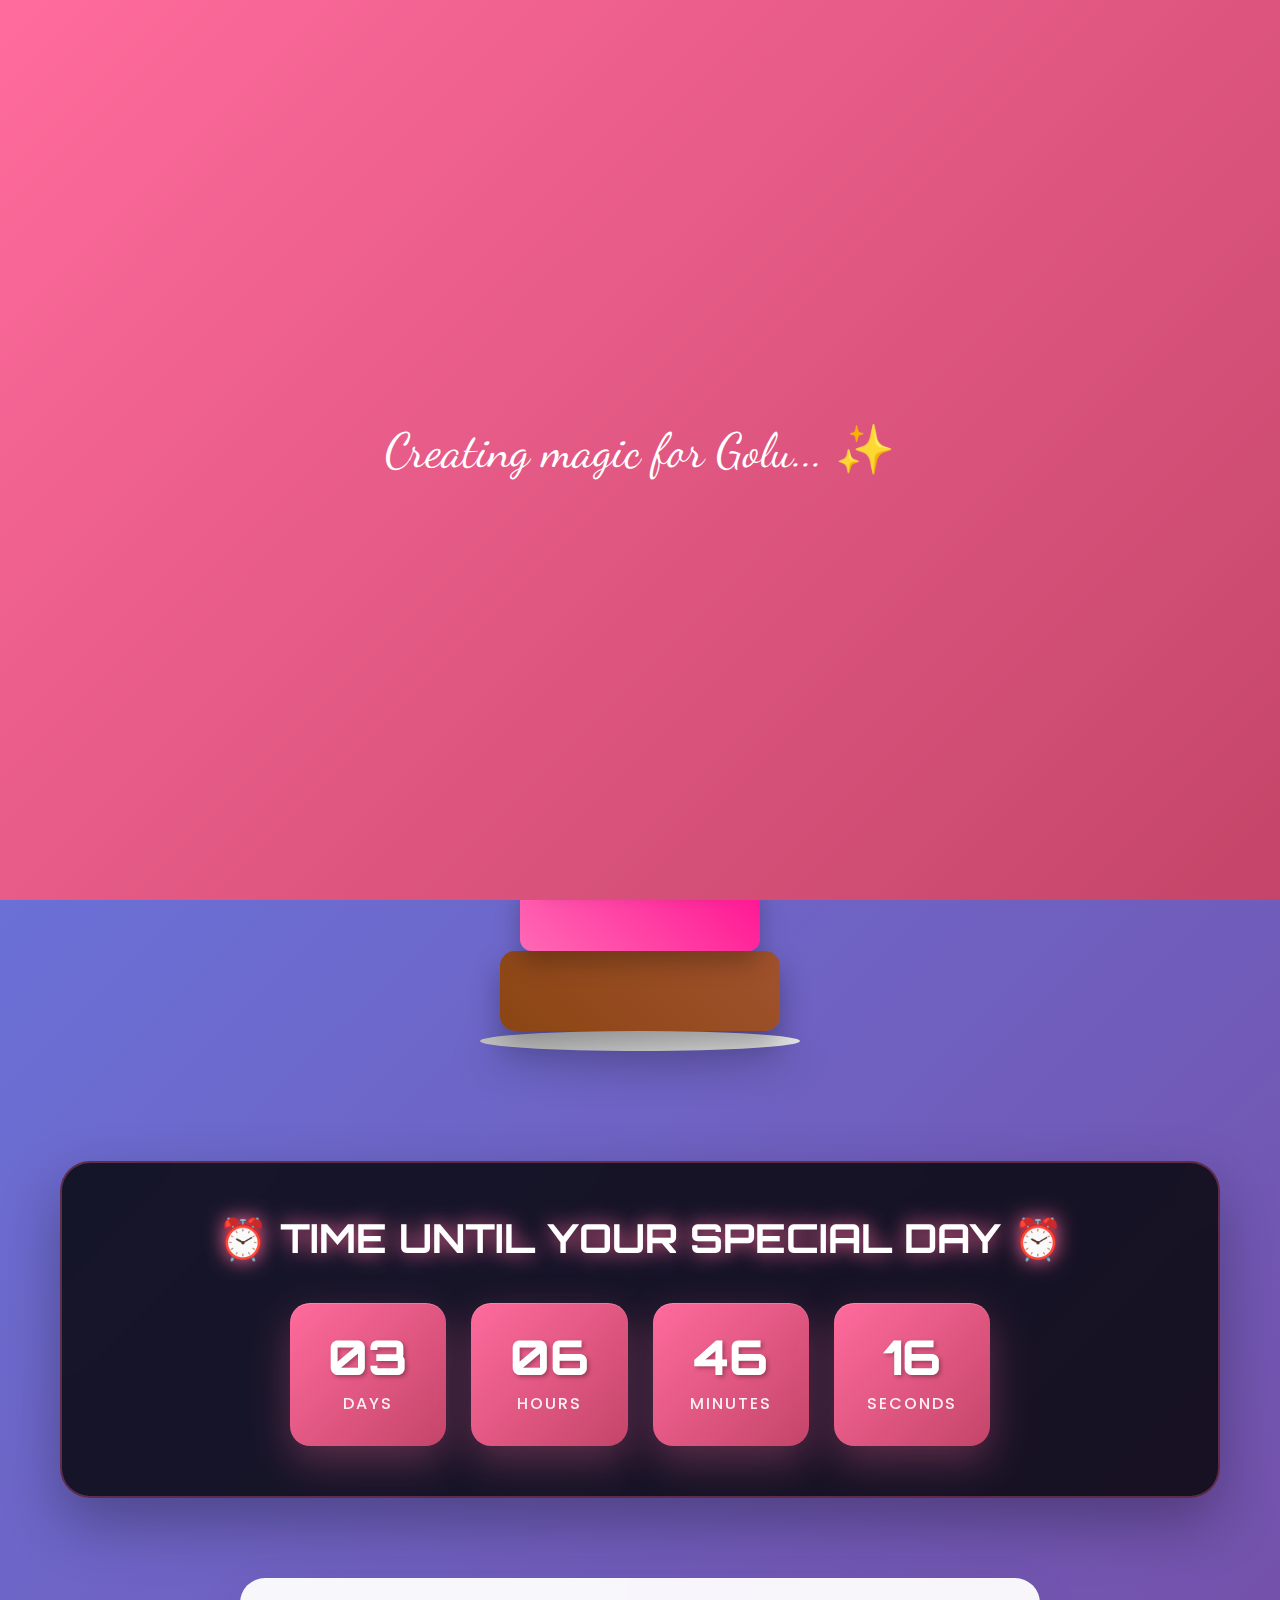
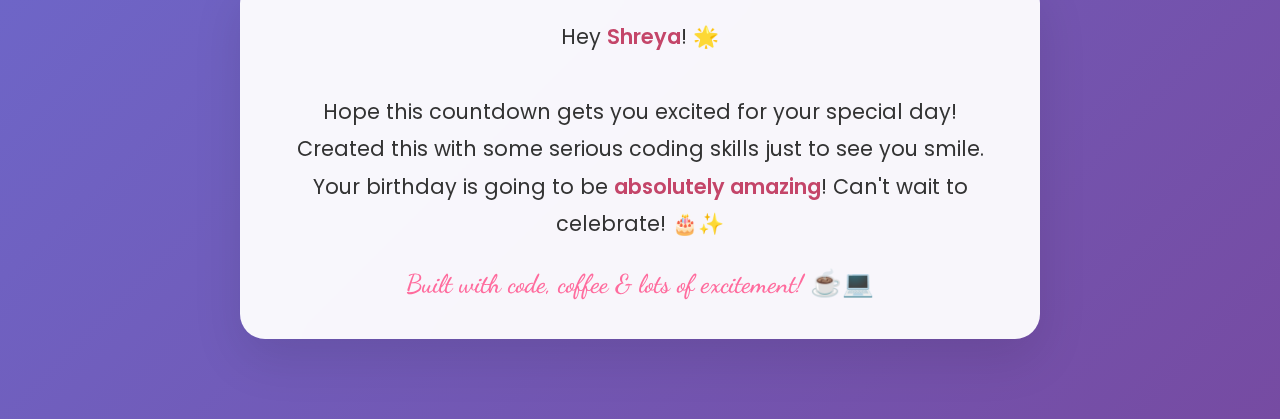
<file: index (4).html>
<!DOCTYPE html>
<html lang="en">
<head>
    <meta charset="UTF-8">
    <meta name="viewport" content="width=device-width, initial-scale=1.0">
    <title>Shreya's Birthday Countdown 🎉</title>
    <style>
        @import url('https://fonts.googleapis.com/css2?family=Poppins:wght@300;400;500;600;700;800&family=Dancing+Script:wght@400;600;700&family=Orbitron:wght@400;700;900&display=swap');
        
        :root {
            --primary-pink: #ff6b9d;
            --secondary-pink: #ffa8cc;
            --accent-purple: #c44569;
            --light-pink: #ffe0e6;
            --gold: #ffd700;
            --chocolate: #8b4513;
            --strawberry: #ff69b4;
            --vanilla: #f5f5dc;
        }
        
        * {
            margin: 0;
            padding: 0;
            box-sizing: border-box;
        }
        
        body {
            font-family: 'Poppins', sans-serif;
            background: linear-gradient(135deg, #667eea 0%, #764ba2 100%);
            min-height: 100vh;
            overflow-x: hidden;
        }
        
        /* Optimized Background */
        .bg-animation {
            position: fixed;
            top: 0;
            left: 0;
            width: 100%;
            height: 100%;
            z-index: -1;
            background: 
                radial-gradient(circle at 20% 80%, rgba(255, 107, 157, 0.2) 0%, transparent 50%),
                radial-gradient(circle at 80% 20%, rgba(196, 69, 105, 0.2) 0%, transparent 50%),
                linear-gradient(135deg, #667eea 0%, #764ba2 100%);
            animation: backgroundPulse 6s ease-in-out infinite;
        }
        
        @keyframes backgroundPulse {
            0%, 100% { filter: hue-rotate(0deg); }
            50% { filter: hue-rotate(20deg); }
        }
        
        /* Optimized Particles */
        .particles {
            position: fixed;
            top: 0;
            left: 0;
            width: 100%;
            height: 100%;
            pointer-events: none;
            z-index: 1;
        }
        
        .particle {
            position: absolute;
            pointer-events: none;
        }
        
        .particle.heart {
            color: var(--primary-pink);
            font-size: 20px;
            animation: floatUp 8s linear infinite;
        }
        
        @keyframes floatUp {
            0% { transform: translateY(100vh) rotate(0deg); opacity: 0; }
            10% { opacity: 1; }
            90% { opacity: 1; }
            100% { transform: translateY(-100px) rotate(360deg); opacity: 0; }
        }
        
        /* Container */
        .container {
            position: relative;
            z-index: 2;
            max-width: 1200px;
            margin: 0 auto;
            padding: 20px;
        }
        
        /* Header */
        .header {
            text-align: center;
            margin-bottom: 40px;
            animation: slideDown 1s ease-out;
        }
        
        .main-title {
            font-family: 'Dancing Script', cursive;
            font-size: 4rem;
            font-weight: 700;
            background: linear-gradient(45deg, var(--primary-pink), var(--gold));
            -webkit-background-clip: text;
            -webkit-text-fill-color: transparent;
            background-clip: text;
            margin-bottom: 10px;
            text-shadow: 0 4px 8px rgba(0,0,0,0.1);
        }
        
        .subtitle {
            font-size: 1.4rem;
            color: #fff;
            font-weight: 400;
            opacity: 0.9;
        }
        
        @keyframes slideDown {
            0% { opacity: 0; transform: translateY(-50px); }
            100% { opacity: 1; transform: translateY(0); }
        }
        
        /* Photo Section */
        .photo-section {
            perspective: 1000px;
            margin: 60px auto;
            height: 350px;
            display: flex;
            justify-content: center;
            align-items: center;
        }
        
        .photo-cube {
            position: relative;
            width: 250px;
            height: 250px;
            transform-style: preserve-3d;
            animation: cubeRotate 15s infinite linear;
        }
        
        @keyframes cubeRotate {
            0% { transform: rotateY(0deg) rotateX(0deg); }
            100% { transform: rotateY(360deg) rotateX(360deg); }
        }
        
        .cube-face {
            position: absolute;
            width: 250px;
            height: 250px;
            border: 2px solid var(--gold);
            border-radius: 15px;
            overflow: hidden;
            background: linear-gradient(45deg, var(--light-pink), #fff);
            display: flex;
            align-items: center;
            justify-content: center;
            font-family: 'Dancing Script', cursive;
            font-size: 1.5rem;
            color: var(--accent-purple);
            box-shadow: 0 10px 30px rgba(0,0,0,0.2);
        }
        
        .cube-face.front { transform: rotateY(0deg) translateZ(125px); }
        .cube-face.back { transform: rotateY(180deg) translateZ(125px); }
        .cube-face.right { transform: rotateY(90deg) translateZ(125px); }
        .cube-face.left { transform: rotateY(-90deg) translateZ(125px); }
        .cube-face.top { transform: rotateX(90deg) translateZ(125px); }
        .cube-face.bottom { transform: rotateX(-90deg) translateZ(125px); }
        
        /* Cake Section */
        .cake-section {
            margin: 80px auto;
            height: 450px;
            display: flex;
            justify-content: center;
            align-items: center;
            perspective: 800px;
        }
        
        .cake-container {
            position: relative;
            animation: cakeFloat 6s ease-in-out infinite;
        }
        
        @keyframes cakeFloat {
            0%, 100% { transform: translateY(0px); }
            50% { transform: translateY(-15px); }
        }
        
        .cake {
            position: relative;
            width: 300px;
            height: 350px;
        }
        
        .cake-plate {
            position: absolute;
            bottom: -20px;
            left: 50%;
            transform: translateX(-50%);
            width: 320px;
            height: 20px;
            background: linear-gradient(45deg, #c0c0c0, #e6e6e6);
            border-radius: 50%;
            box-shadow: 0 15px 40px rgba(0,0,0,0.3);
        }
        
        .cake-base {
            position: absolute;
            bottom: 0;
            left: 50%;
            transform: translateX(-50%);
            width: 280px;
            height: 80px;
            background: linear-gradient(45deg, var(--chocolate), #a0522d);
            border-radius: 15px;
            animation: dropBase 1.5s ease-out 0.5s both;
            box-shadow: 0 15px 30px rgba(0,0,0,0.3);
        }
        
        .cake-middle {
            position: absolute;
            bottom: 80px;
            left: 50%;
            transform: translateX(-50%);
            width: 240px;
            height: 70px;
            background: linear-gradient(45deg, var(--strawberry), #ff1493);
            border-radius: 12px;
            animation: dropMiddle 1.5s ease-out 2s both;
            box-shadow: 0 12px 25px rgba(0,0,0,0.25);
        }
        
        .cake-top {
            position: absolute;
            bottom: 150px;
            left: 50%;
            transform: translateX(-50%);
            width: 200px;
            height: 60px;
            background: linear-gradient(45deg, var(--vanilla), #fff8dc);
            border-radius: 10px;
            animation: dropTop 1.5s ease-out 3.5s both;
            box-shadow: 0 10px 20px rgba(0,0,0,0.2);
        }
        
        .frosting {
            position: absolute;
            bottom: 210px;
            left: 50%;
            transform: translateX(-50%);
            width: 180px;
            height: 40px;
            background: linear-gradient(45deg, #fffacd, #fff8dc);
            border-radius: 20px;
            animation: addFrosting 1s ease-out 5s both;
            box-shadow: 0 8px 15px rgba(0,0,0,0.15);
        }
        
        .candles {
            position: absolute;
            bottom: 250px;
            left: 50%;
            transform: translateX(-50%);
            display: flex;
            gap: 20px;
            animation: lightCandles 1s ease-out 6s both;
        }
        
        .candle {
            position: relative;
            width: 12px;
            height: 50px;
            background: linear-gradient(to bottom, var(--primary-pink), var(--accent-purple));
            border-radius: 6px;
            box-shadow: 0 3px 6px rgba(0,0,0,0.2);
        }
        
        .flame {
            position: absolute;
            top: -20px;
            left: 50%;
            transform: translateX(-50%);
            width: 16px;
            height: 18px;
            background: radial-gradient(circle, var(--gold), #ff4500);
            border-radius: 50% 50% 50% 50% / 60% 60% 40% 40%;
            animation: flicker 1.2s infinite alternate;
            box-shadow: 0 0 15px rgba(255, 215, 0, 0.7);
        }
        
        @keyframes dropBase {
            0% { transform: translateX(-50%) translateY(-200px); opacity: 0; }
            70% { transform: translateX(-50%) translateY(10px); }
            100% { transform: translateX(-50%) translateY(0); opacity: 1; }
        }
        
        @keyframes dropMiddle {
            0% { transform: translateX(-50%) translateY(-250px); opacity: 0; }
            70% { transform: translateX(-50%) translateY(8px); }
            100% { transform: translateX(-50%) translateY(0); opacity: 1; }
        }
        
        @keyframes dropTop {
            0% { transform: translateX(-50%) translateY(-300px); opacity: 0; }
            70% { transform: translateX(-50%) translateY(6px); }
            100% { transform: translateX(-50%) translateY(0); opacity: 1; }
        }
        
        @keyframes addFrosting {
            0% { opacity: 0; transform: translateX(-50%) scale(0); }
            100% { opacity: 1; transform: translateX(-50%) scale(1); }
        }
        
        @keyframes lightCandles {
            0% { opacity: 0; transform: translateX(-50%) translateY(-30px); }
            100% { opacity: 1; transform: translateX(-50%) translateY(0); }
        }
        
        @keyframes flicker {
            0% { transform: translateX(-50%) rotate(-2deg); }
            100% { transform: translateX(-50%) rotate(2deg); }
        }
        
        /* COUNTDOWN TIMER - MAIN SECTION */
        .countdown-section {
            background: rgba(0, 0, 0, 0.8);
            backdrop-filter: blur(20px);
            border-radius: 30px;
            padding: 50px 30px;
            margin: 80px auto;
            box-shadow: 0 25px 60px rgba(0,0,0,0.3);
            animation: slideUp 1.5s ease-out 7s both;
            border: 2px solid rgba(255, 107, 157, 0.3);
        }
        
        .countdown-title {
            font-family: 'Orbitron', monospace;
            font-size: 2.5rem;
            font-weight: 700;
            color: #fff;
            text-align: center;
            margin-bottom: 40px;
            text-shadow: 0 0 20px var(--primary-pink);
            animation: titleGlow 2s ease-in-out infinite alternate;
        }
        
        @keyframes titleGlow {
            0% { text-shadow: 0 0 20px var(--primary-pink); }
            100% { text-shadow: 0 0 30px var(--primary-pink), 0 0 40px var(--gold); }
        }
        
        /* TIMER DISPLAY */
        .timer-display {
            display: grid;
            grid-template-columns: repeat(4, 1fr);
            gap: 25px;
            max-width: 700px;
            margin: 0 auto;
        }
        
        .time-unit {
            background: linear-gradient(135deg, var(--primary-pink), var(--accent-purple));
            border-radius: 20px;
            padding: 30px 15px;
            text-align: center;
            position: relative;
            box-shadow: 
                0 15px 40px rgba(255, 107, 157, 0.3),
                inset 0 1px 0 rgba(255,255,255,0.2);
            transition: transform 0.3s ease;
        }
        
        .time-unit:hover {
            transform: translateY(-10px) scale(1.05);
        }
        
        .time-number {
            font-size: 3rem;
            font-weight: 800;
            color: white;
            text-shadow: 2px 2px 4px rgba(0,0,0,0.3);
            font-family: 'Orbitron', monospace;
            line-height: 1;
            margin-bottom: 10px;
        }
        
        .time-label {
            font-size: 1rem;
            color: rgba(255,255,255,0.9);
            font-weight: 500;
            text-transform: uppercase;
            letter-spacing: 2px;
        }
        
        @keyframes slideUp {
            0% { opacity: 0; transform: translateY(80px); }
            100% { opacity: 1; transform: translateY(0); }
        }
        
        /* Message Section */
        .message-section {
            background: rgba(255, 255, 255, 0.95);
            backdrop-filter: blur(15px);
            border-radius: 25px;
            padding: 40px;
            margin: 60px auto;
            max-width: 800px;
            text-align: center;
            animation: slideUp 1.5s ease-out 8.5s both;
            box-shadow: 0 20px 50px rgba(0,0,0,0.1);
        }
        
        .message-text {
            font-size: 1.3rem;
            color: #333;
            line-height: 1.8;
            margin-bottom: 25px;
        }
        
        .message-text .highlight {
            color: var(--accent-purple);
            font-weight: 600;
        }
        
        .signature {
            font-family: 'Dancing Script', cursive;
            font-size: 1.6rem;
            color: var(--primary-pink);
            font-weight: 600;
        }
        
        /* Responsive Design */
        @media (max-width: 768px) {
            .main-title { font-size: 2.5rem; }
            .countdown-title { font-size: 1.8rem; }
            .timer-display { 
                grid-template-columns: repeat(2, 1fr); 
                gap: 15px; 
            }
            .time-number { font-size: 2rem; }
            .time-unit { padding: 20px 10px; }
            .photo-cube { width: 180px; height: 180px; }
            .cube-face { width: 180px; height: 180px; }
            .cake { width: 220px; height: 280px; }
            .cake-base { width: 200px; height: 60px; }
            .cake-middle { width: 170px; height: 50px; bottom: 60px; }
            .cake-top { width: 140px; height: 45px; bottom: 110px; }
        }
        
        /* Loading Screen */
        .loading-overlay {
            position: fixed;
            top: 0;
            left: 0;
            width: 100%;
            height: 100%;
            background: linear-gradient(135deg, var(--primary-pink), var(--accent-purple));
            display: flex;
            justify-content: center;
            align-items: center;
            z-index: 9999;
            animation: fadeOut 1.5s ease-out 1.5s both;
        }
        
        .loading-text {
            font-family: 'Dancing Script', cursive;
            font-size: 3rem;
            color: white;
            animation: pulse 1s infinite;
        }
        
        @keyframes fadeOut {
            0% { opacity: 1; }
            100% { opacity: 0; pointer-events: none; }
        }
        
        @keyframes pulse {
            0%, 100% { transform: scale(1); }
            50% { transform: scale(1.1); }
        }
    </style>
</head>
<body>
    <!-- Loading Screen -->
    <div class="loading-overlay">
        <div class="loading-text">Creating magic for Golu... ✨</div>
    </div>
    
    <!-- Background -->
    <div class="bg-animation"></div>
    
    <!-- Particles -->
    <div class="particles" id="particles"></div>
    
    <div class="container">
        <!-- Header -->
        <div class="header">
            <h1 class="main-title">Hey Golu! 🎉</h1>
            <p class="subtitle">Your amazing birthday countdown is here!</p>
        </div>
        
        <!-- Photo Cube -->
        <div class="photo-section">
            <div class="photo-cube">
                <div class="cube-face front">
                    📸 shreya.png<br>
                    <small>Your photo here!</small>
                </div>
                <div class="cube-face back">
                    🌟 Beautiful<br>
                    <small>Memories</small>
                </div>
                <div class="cube-face right">
                    💫 Amazing<br>
                    <small>Moments</small>
                </div>
                <div class="cube-face left">
                    ✨ Special<br>
                    <small>Times</small>
                </div>
                <div class="cube-face top">
                    🎈 Happy<br>
                    <small>Vibes</small>
                </div>
                <div class="cube-face bottom">
                    🎊 Party<br>
                    <small>Mode</small>
                </div>
            </div>
        </div>
        
        <!-- Cake -->
        <div class="cake-section">
            <div class="cake-container">
                <div class="cake">
                    <div class="cake-plate"></div>
                    <div class="cake-base"></div>
                    <div class="cake-middle"></div>
                    <div class="cake-top"></div>
                    <div class="frosting"></div>
                    <div class="candles">
                        <div class="candle"><div class="flame"></div></div>
                        <div class="candle"><div class="flame"></div></div>
                        <div class="candle"><div class="flame"></div></div>
                        <div class="candle"><div class="flame"></div></div>
                        <div class="candle"><div class="flame"></div></div>
                    </div>
                </div>
            </div>
        </div>
        
        <!-- COUNTDOWN TIMER -->
        <div class="countdown-section">
            <h2 class="countdown-title">⏰ TIME UNTIL YOUR SPECIAL DAY ⏰</h2>
            <div class="timer-display" id="timer">
                <div class="time-unit">
                    <div class="time-number" id="days">--</div>
                    <div class="time-label">DAYS</div>
                </div>
                <div class="time-unit">
                    <div class="time-number" id="hours">--</div>
                    <div class="time-label">HOURS</div>
                </div>
                <div class="time-unit">
                    <div class="time-number" id="minutes">--</div>
                    <div class="time-label">MINUTES</div>
                </div>
                <div class="time-unit">
                    <div class="time-number" id="seconds">--</div>
                    <div class="time-label">SECONDS</div>
                </div>
            </div>
        </div>
        
        <!-- Message -->
        <div class="message-section">
            <div class="message-text">
                Hey <span class="highlight">Shreya</span>! 🌟<br><br>
                Hope this countdown gets you excited for your special day! 
                Created this with some serious coding skills just to see you smile. 
                Your birthday is going to be <span class="highlight">absolutely amazing</span>! 
                Can't wait to celebrate! 🎂✨
            </div>
            <div class="signature">
                Built with code, coffee & lots of excitement! ☕️💻
            </div>
        </div>
    </div>

    <script>
        // FIXED COUNTDOWN TIMER
        class CountdownTimer {
            constructor() {
                // Get current year and set target date to July 28th of current year
                const currentYear = new Date().getFullYear();
                const currentDate = new Date();
                
                // Set target date to July 28th
                let targetDate = new Date(currentYear, 6, 28, 0, 0, 0); // Month is 0-indexed, so 6 = July
                
                // If July 28th has already passed this year, set it to next year
                if (currentDate > targetDate) {
                    targetDate = new Date(currentYear + 1, 6, 28, 0, 0, 0);
                }
                
                this.targetDate = targetDate.getTime();
                this.elements = {
                    days: document.getElementById('days'),
                    hours: document.getElementById('hours'),
                    minutes: document.getElementById('minutes'),
                    seconds: document.getElementById('seconds')
                };
                
                console.log('🎯 Target Date:', new Date(this.targetDate));
                console.log('📅 Current Date:', new Date());
                
                this.init();
            }
            
            init() {
                this.update();
                this.interval = setInterval(() => this.update(), 1000);
            }
            
            update() {
                const now = new Date().getTime();
                const distance = this.targetDate - now;
                
                console.log('⏰ Time remaining (ms):', distance);
                
                if (distance < 0) {
                    this.showBirthdayMessage();
                    return;
                }
                
                const days = Math.floor(distance / (1000 * 60 * 60 * 24));
                const hours = Math.floor((distance % (1000 * 60 * 60 * 24)) / (1000 * 60 * 60));
                const minutes = Math.floor((distance % (1000 * 60 * 60)) / (1000 * 60));
                const seconds = Math.floor((distance % (1000 * 60)) / 1000);
                
                this.updateDisplay('days', days);
                this.updateDisplay('hours', hours);
                this.updateDisplay('minutes', minutes);
                this.updateDisplay('seconds', seconds);
            }
            
            updateDisplay(unit, value) {
                const element = this.elements[unit];
                const formattedValue = value.toString().padStart(2, '0');
                
                if (element.textContent !== formattedValue) {
                    element.style.transform = 'scale(1.1)';
                    element.style.color = '#ffd700';
                    
                    setTimeout(() => {
                        element.textContent = formattedValue;
                        element.style.transform = 'scale(1)';
                        element.style.color = 'white';
                    }, 150);
                }
            }
            
            showBirthdayMessage() {
                clearInterval(this.interval);
                const timer = document.getElementById('timer');
                timer.innerHTML = `
                    <div style="grid-column: 1 / -1; text-align: center; padding: 40px;">
                        <div style="font-size: 3rem; color: var(--primary-pink); font-family: 'Dancing Script', cursive; margin-bottom: 20px;">
                            🎉 HAPPY BIRTHDAY GOLU! 🎉
                        </div>
                        <div style="font-size: 1.5rem; color: white; font-weight: 500;">
                            Your epic day is finally here! 🚀✨
                        </div>
                    </div>
                `;
                this.createConfetti();
            }
            
            createConfetti() {
                const colors = ['#ff6b9d', '#ffa8cc', '#c44569', '#ffd700'];
                for(let i = 0; i < 50; i++) {
                    setTimeout(() => {
                        const confetti = document.createElement('div');
                        confetti.style.position = 'fixed';
                        confetti.style.left = Math.random() * 100 + '%';
                        confetti.style.top = '-10px';
                        confetti.style.width = '8px';
                        confetti.style.height = '8px';
                        confetti.style.backgroundColor = colors[Math.floor(Math.random() * colors.length)];
                        confetti.style.zIndex = '9999';
                        confetti.style.animation = 'confettiFall 3s linear forwards';
                        document.body.appendChild(confetti);
                        
                        setTimeout(() => confetti.remove(), 3000);
                    }, i * 100);
                }
            }
        }
        
        // Optimized Particle System
        class ParticleSystem {
            constructor() {
                this.container = document.getElementById('particles');
                this.init();
            }
            
            init() {
                this.createHearts();
                setInterval(() => this.createHearts(), 4000);
            }
            
            createHearts() {
                const hearts = ['💕', '💖', '💗'];
                for(let i = 0; i < 2; i++) {
                    setTimeout(() => {
                        const heart = document.createElement('div');
                        heart.className = 'particle heart';
                        heart.innerHTML = hearts[Math.floor(Math.random() * hearts.length)];
                        heart.style.left = Math.random() * 100 + '%';
                        heart.style.animationDelay = Math.random() * 2 + 's';
                        this.container.appendChild(heart);
                        
                        setTimeout(() => heart.remove(), 8000);
                    }, i * 2000);
                }
            }
        }
        
        // Add confetti animation
        const style = document.createElement('style');
        style.textContent = `
            @keyframes confettiFall {
                to {
                    transform: translateY(100vh) rotate(360deg);
                    opacity: 0;
                }
            }
        `;
        document.head.appendChild(style);
        
        // Initialize everything
        document.addEventListener('DOMContentLoaded', () => {
            console.log('🚀 Initializing Birthday Countdown...');
            
            new CountdownTimer();
            new ParticleSystem();
            
            console.log('✅ Birthday Countdown Loaded Successfully!');
        });
        
        // Performance optimization
        document.documentElement.style.scrollBehavior = 'smooth';
    </script>
</body>
</html>
</file>
